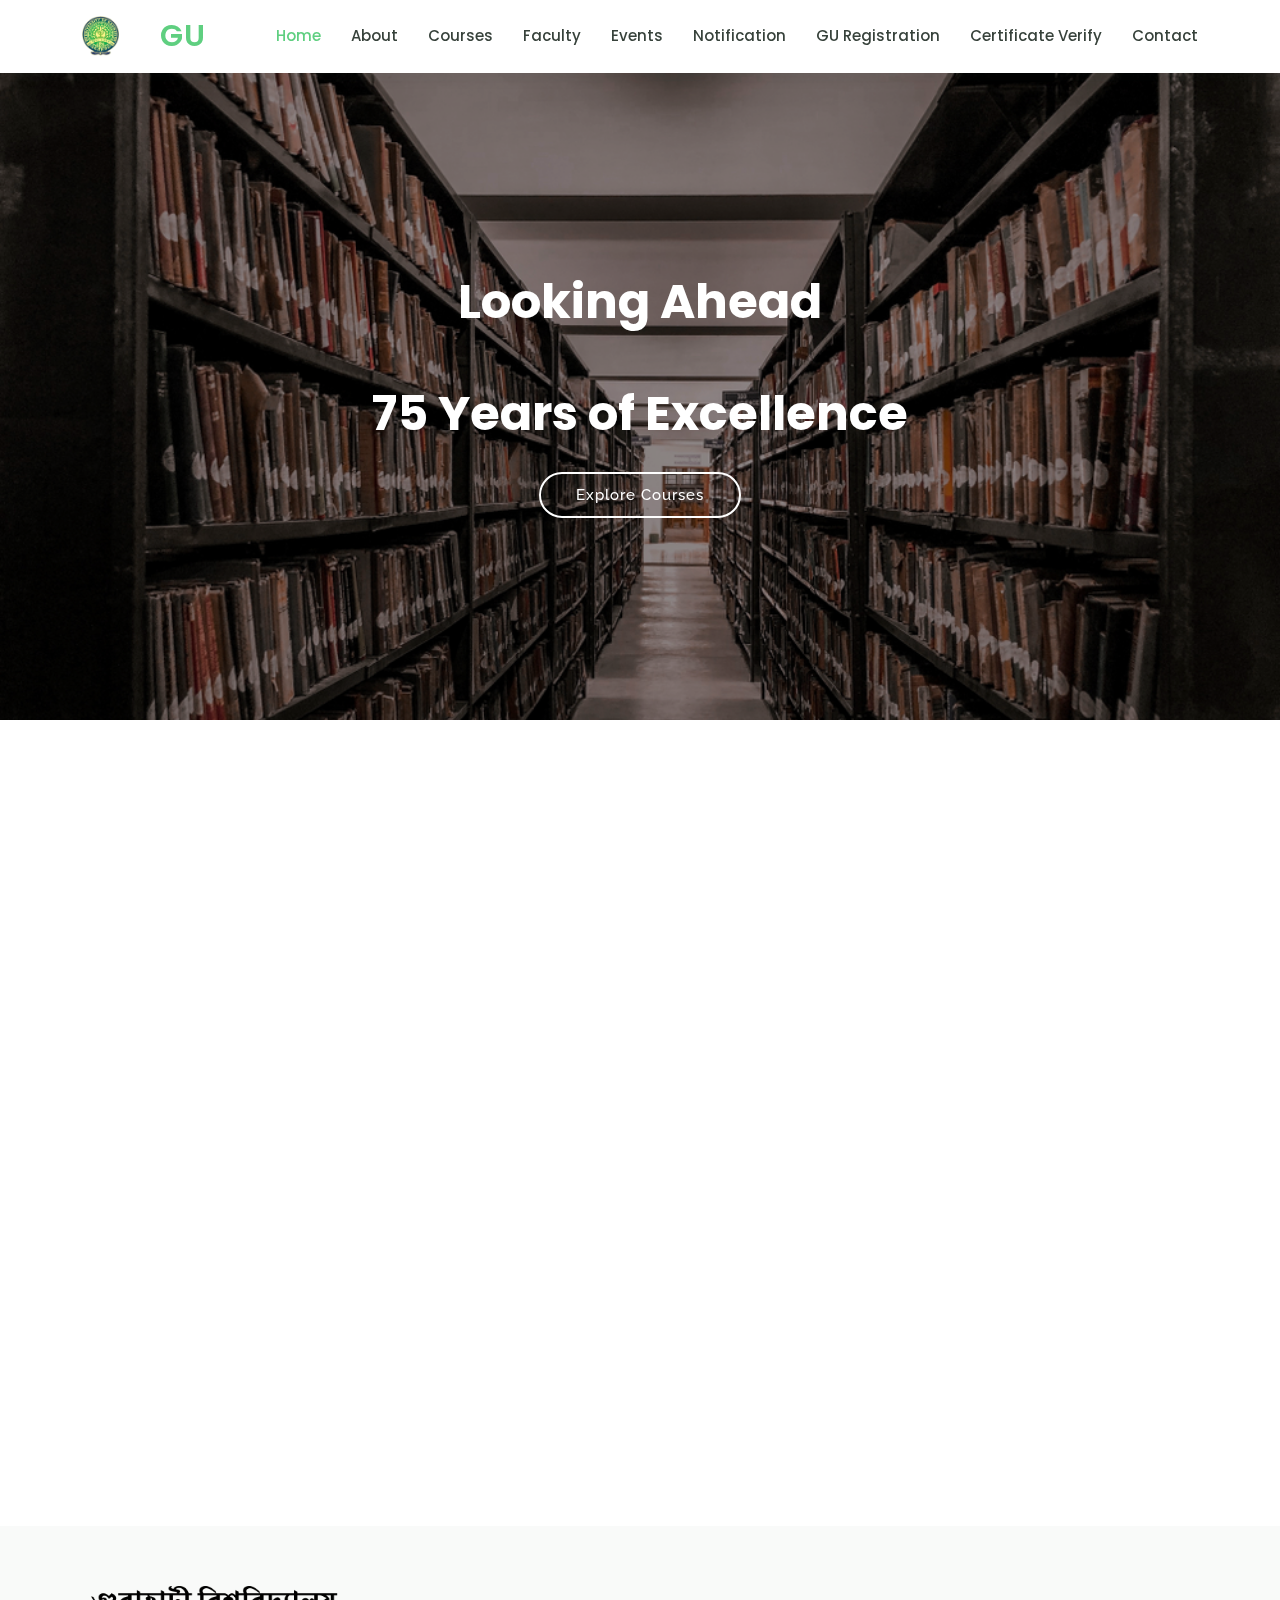
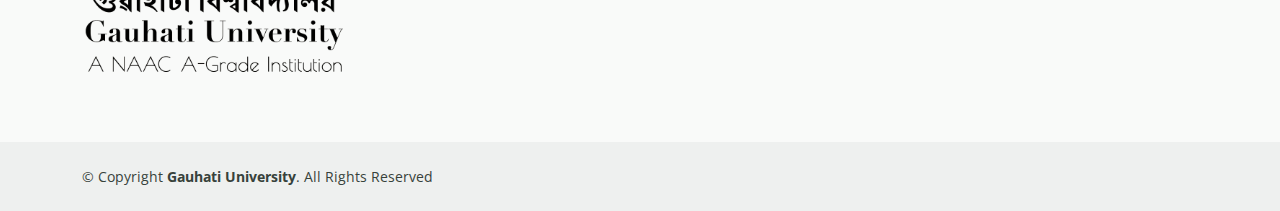
<file: index.html>
<!DOCTYPE html>
<html lang="en">

<head>
  <meta charset="utf-8">
  <meta content="width=device-width, initial-scale=1.0" name="viewport">

  <title>Gauhati University App</title>
  <meta content="" name="description">
  <meta content="" name="keywords">

  <!-- Favicons -->
  <link href="assets/img/favicon.png" rel="icon">

  <!-- Google Fonts -->
  <link href="https://fonts.googleapis.com/css?family=Open+Sans:300,300i,400,400i,600,600i,700,700i|Raleway:300,300i,400,400i,500,500i,600,600i,700,700i|Poppins:300,300i,400,400i,500,500i,600,600i,700,700i" rel="stylesheet">

  <!-- Vendor CSS Files -->
  <link href="assets/vendor/animate.css/animate.min.css" rel="stylesheet">
  <link href="assets/vendor/aos/aos.css" rel="stylesheet">
  <link href="assets/vendor/bootstrap/css/bootstrap.min.css" rel="stylesheet">
  <link href="assets/vendor/bootstrap-icons/bootstrap-icons.css" rel="stylesheet">
  <link href="assets/vendor/boxicons/css/boxicons.min.css" rel="stylesheet">
  <link href="assets/vendor/remixicon/remixicon.css" rel="stylesheet">
  <link href="assets/vendor/swiper/swiper-bundle.min.css" rel="stylesheet">
  


  <!-- Template Main CSS File -->
  <link href="assets/css/style.css" rel="stylesheet">


</head>

<body>

  <!-- ======= Header ======= -->
  <header id="header" class="fixed-top">
    <div class="container d-flex align-items-center">

      <a href="index.html" class="logo me-auto"><img src="assets/img/gu-logo.png" alt="" class="img-fluid"></a>
      <h1 class="logo me-auto"><a href="index.html">GU</a></h1>
      

      <nav id="navbar" class="navbar order-last order-lg-0">

        <ul>
          <li><a class="active" href="index.html">Home</a></li>
          <li><a href="about.html" >About</a></li>
          <li><a href="courses.html">Courses</a></li>
          <li><a href="trainers.html">Faculty</a></li>
          <li><a href="events.html">Events</a></li>
          <li><a href="https://notification.gauhati.ac.in/notifications/general">Notification</a></li>
          <li><a href="https://guportal.in/Reg_Login_NC.aspx">GU Registration</a></li>
          <li><a href="https://anuragphukan.github.io/Certificate-Verification-Blockchain/index1.html">Certificate Verify</a></li>

          
          <li><a href="contact.html">Contact</a></li>
        </ul>
        <i class="bi bi-list mobile-nav-toggle"></i>
      </nav><!-- .navbar -->
    </div>
  </header><!-- End Header -->

  <!-- ======= Hero Section ======= -->
  
  <section id="hero" class="d-flex justify-content-center align-items-center">
    <div class="container position-relative" data-aos="zoom-in" data-aos-delay="100">
      <h1 class="text-center">Looking Ahead<br> <br> 75 Years of Excellence</h1>
      <div style="text-align:center">
      <a href="courses.html" class="btn-get-started">Explore Courses</a>
      </div>
    </div>
  </section><!-- End Hero -->

  <main id="main">
    <!-- ======= Why Us Section ======= -->
    <section id="why-us" class="why-us">
      <div class="container" data-aos="fade-up">
    

        <div class="row">
          <div class="col-lg-4 d-flex align-items-stretch">
            <div class="content">
              <h3 class="text-center">WHY CHOOSE GU</h3>
              <p align="justify">
                Gauhati University is one of the premier institutions of higher education in 
                Northeast India and one of the most sought-after postgraduate institutions. We have been 
                a top ranking institute (placed within top 1.12% of all institutes, as per NIRF rank) 
                for six years in a row and is a NAAC A-Grade prestigious institution in the NE
              </p>
              <div class="text-center">
                <a href="about.html" class="more-btn">About GU <i class="bx bx-chevron-right"></i></a>
              </div>
            </div>
          </div>
          <div class="col-lg-8 d-flex align-items-stretch" data-aos="zoom-in" data-aos-delay="100">
            <div class="icon-boxes d-flex flex-column justify-content-center">
              <div class="row">
                <div class="col-xl-4 d-flex align-items-stretch">
                  <div class="icon-box mt-4 mt-xl-0">
                    <i class="bx bx-receipt"></i>
                    <h4><a href="https://surveyheart.com/form/63934b97851d7d342f42766d" class="btn-get-started">Student Attendance</a></h4>
                    <p>Enter your Attendance Through Our Forms</p>
                  </div>
                </div>
                <div class="col-xl-4 d-flex align-items-stretch">
                  <div class="icon-box mt-4 mt-xl-0">
                    <i class="bx bx-cube-alt"></i>
                    <h4><a href="https://drive.google.com/file/d/1XZLGXSemDKH4YnJj18zjdYSRoMzWgfzf/view" class="btn-get-started">Gauhati University Holiday List</a></h4>
                    <p>List of Holidays posted by Gauhati University</p>
                  </div>
                </div>
                <div class="col-xl-4 d-flex align-items-stretch">
                  <div class="icon-box mt-4 mt-xl-0">
                    <i class="bx bx-images"></i>
                    <h4><a href="calender.html" class="btn-get-started">Google Calender Event</a></h4>
                    <p>Sync Gauhati University Events to Your Google Calender</p>
                  </div>
                </div>
                <div class="col-xl-4 d-flex align-items-stretch">
                  <div class="icon-box mt-4 mt-xl-0">
                    <i class="bx bx-cube-alt"></i>
                    <h4><a href="https://syllabus.gauhati.ac.in/" class="btn-get-started">Gauhati University Syllabus</a></h4>
                    <p>Syllabi of Courses Gauhati University</p>
                  </div>
                </div>
                <div class="col-xl-4 d-flex align-items-stretch">
                  <div class="icon-box mt-4 mt-xl-0">
                    <i class="bx bx-receipt"></i>
                    <h4><a href="https://drive.google.com/file/d/1HzjuqwPcK3Y46YX6wSMOb9sS_ZfdKW2e/view" class="btn-get-started"> Academic Calender </a></h4>
                    <p>Get the Details of The Academic Calender </p>
                  </div>
                </div>
              </div>
            </div><!-- End .content-->
          </div>
        </div>

      </div>
    </section>
    

    <!-- End Why Us Section -->

   

  </main><!-- End #main -->

  <!-- ======= Footer ======= -->
  <footer id="footer">

    <div class="footer-top">
      <div class="container">
        <div class="row">

          <div class="col-lg-3 col-md-6 footer-contact">
            <h3>
              <div style="text-align:center">
              <a href="index.html" class="logo me-auto"><img src="assets/img/footer-text-logo.png" alt="" class="img-fluid"></a>
              </div>
            </h3>
          </div>
        </div>
      </div>
    </div>

     <div class="container d-md-flex py-4">

      <div class="me-md-auto text-center text-md-start">
        <div class="copyright">
          &copy; Copyright <strong><span>Gauhati University</span></strong>. All Rights Reserved
        </div>
  </footer><!-- End Footer -->

  <div id="preloader"></div>
  <a href="#" class="back-to-top d-flex align-items-center justify-content-center"><i class="bi bi-arrow-up-short"></i></a>

  <!-- Vendor JS Files -->
  <script src="assets/vendor/purecounter/purecounter_vanilla.js"></script>
  <script src="assets/vendor/aos/aos.js"></script>
  <script src="assets/vendor/bootstrap/js/bootstrap.bundle.min.js"></script>
  <script src="assets/vendor/swiper/swiper-bundle.min.js"></script>
  <script src="assets/vendor/php-email-form/validate.js"></script>

  <!-- Template Main JS File -->
  <script src="assets/js/main.js"></script>

</body>

</html>
</file>
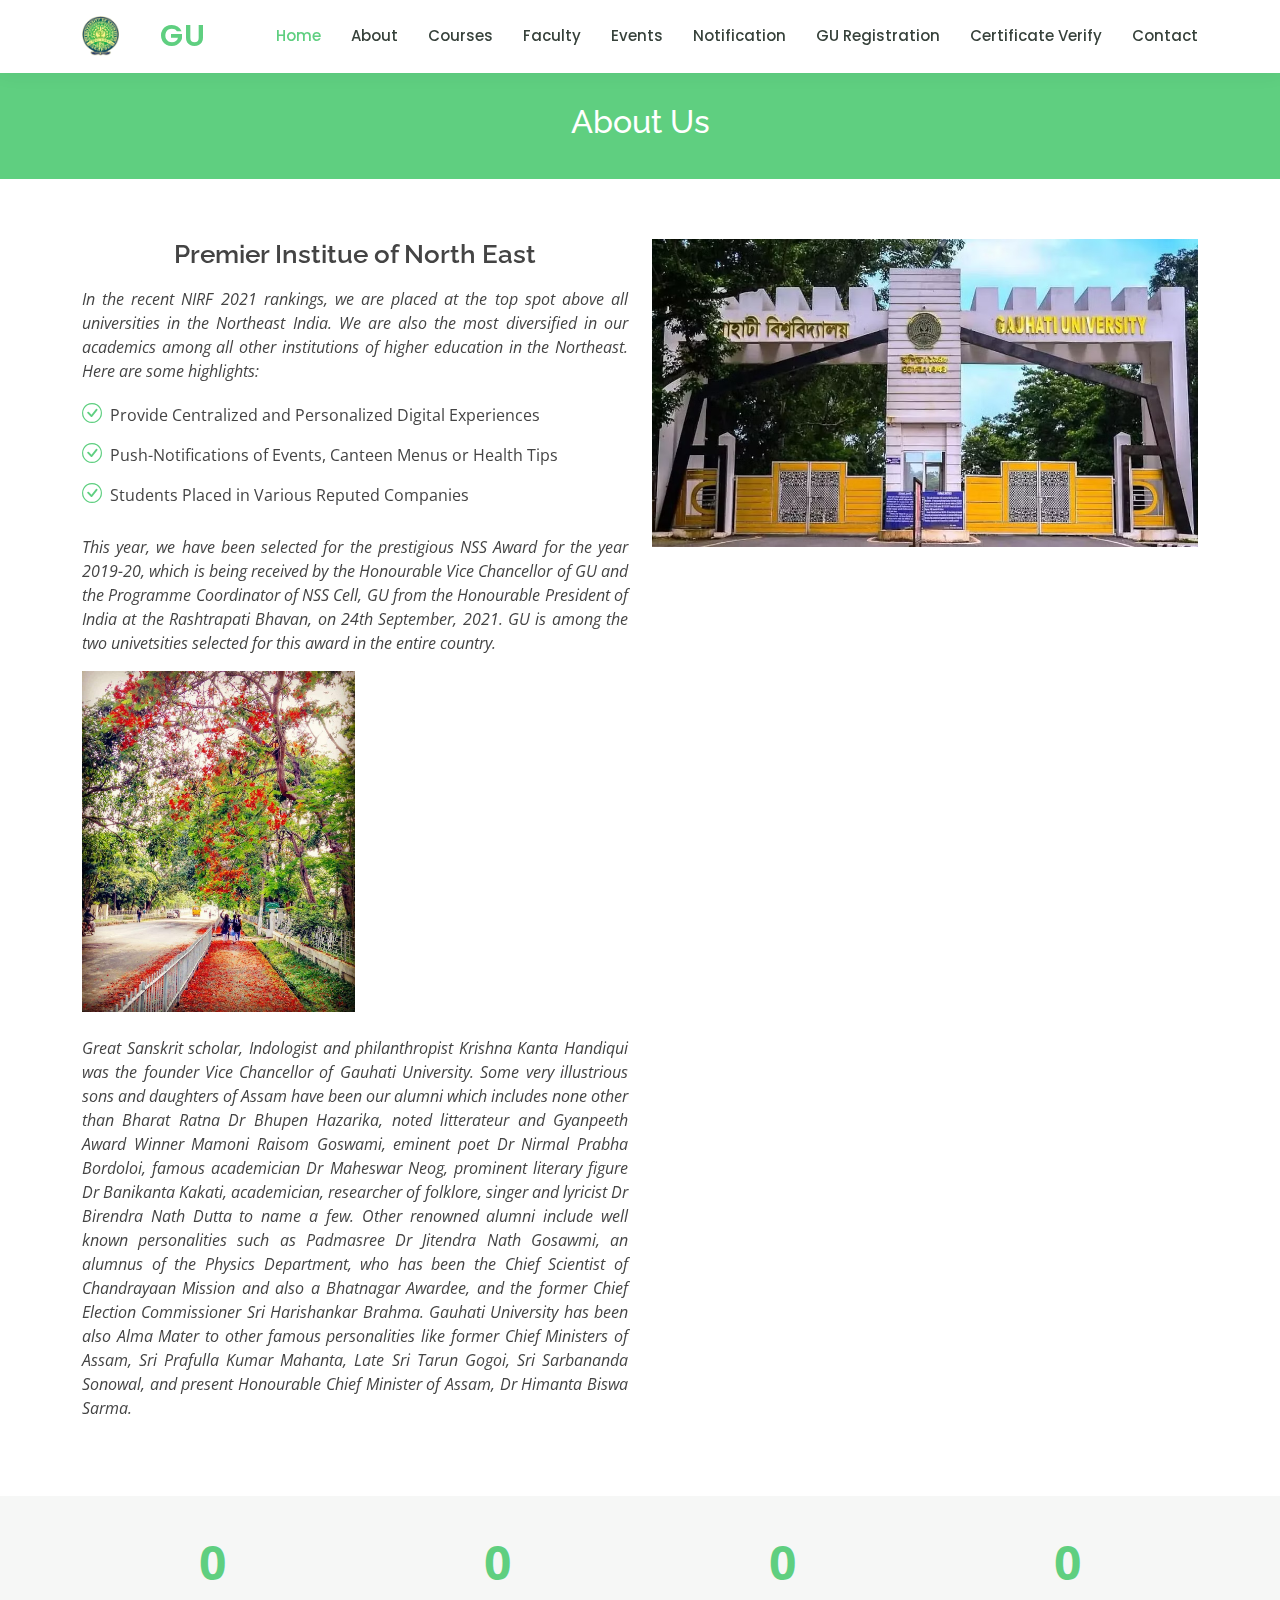
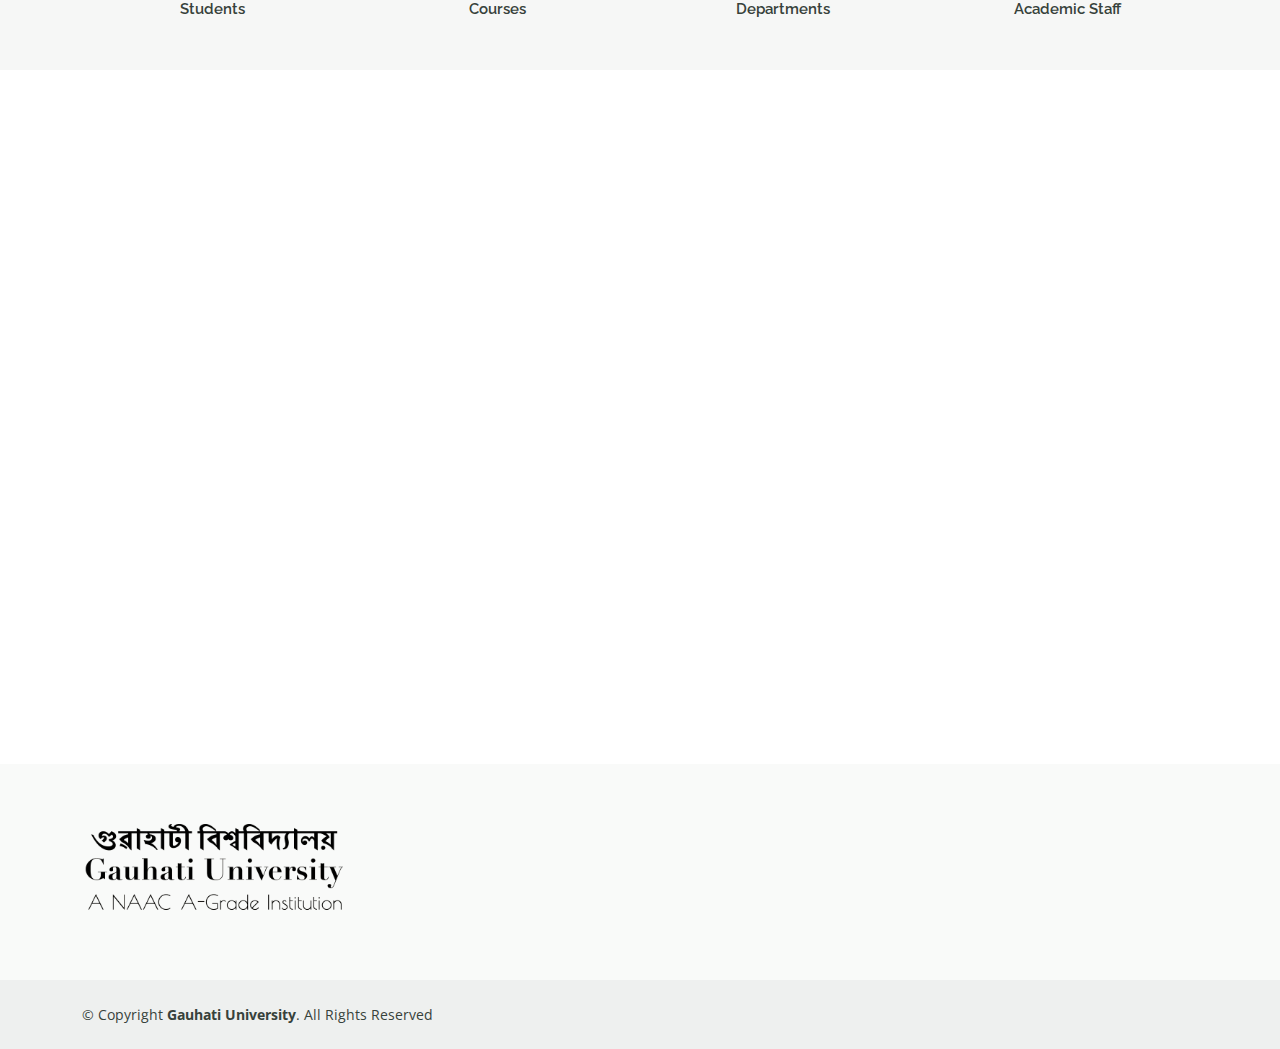
<file: about.html>
<!DOCTYPE html>
<html lang="en">

<head>
  <meta charset="utf-8">
  <meta content="width=device-width, initial-scale=1.0" name="viewport">

  <title>About</title>
  <meta content="" name="description">
  <meta content="" name="keywords">

  <!-- Favicons -->
  <link href="assets/img/favicon.png" rel="icon">
  <link href="assets/img/apple-touch-icon.png" rel="apple-touch-icon">

  <!-- Google Fonts -->
  <link href="https://fonts.googleapis.com/css?family=Open+Sans:300,300i,400,400i,600,600i,700,700i|Raleway:300,300i,400,400i,500,500i,600,600i,700,700i|Poppins:300,300i,400,400i,500,500i,600,600i,700,700i" rel="stylesheet">

  <!-- Vendor CSS Files -->
  <link href="assets/vendor/animate.css/animate.min.css" rel="stylesheet">
  <link href="assets/vendor/aos/aos.css" rel="stylesheet">
  <link href="assets/vendor/bootstrap/css/bootstrap.min.css" rel="stylesheet">
  <link href="assets/vendor/bootstrap-icons/bootstrap-icons.css" rel="stylesheet">
  <link href="assets/vendor/boxicons/css/boxicons.min.css" rel="stylesheet">
  <link href="assets/vendor/remixicon/remixicon.css" rel="stylesheet">
  <link href="assets/vendor/swiper/swiper-bundle.min.css" rel="stylesheet">

  <!-- Template Main CSS File -->
  <link href="assets/css/style.css" rel="stylesheet">

</head>

<body>

   <!-- ======= Header ======= -->
   <header id="header" class="fixed-top">
    <div class="container d-flex align-items-center">

      <a href="index.html" class="logo me-auto"><img src="assets/img/gu-logo.png" alt="" class="img-fluid"></a>
      <h1 class="logo me-auto"><a href="index.html">GU</a></h1>
      

      <nav id="navbar" class="navbar order-last order-lg-0">

        <ul>
          <li><a class="active" href="index.html">Home</a></li>
          <li><a href="about.html" >About</a></li>
          <li><a href="courses.html">Courses</a></li>
          <li><a href="trainers.html">Faculty</a></li>
          <li><a href="events.html">Events</a></li>
          <li><a href="https://notification.gauhati.ac.in/notifications/general">Notification</a></li>
          <li><a href="https://guportal.in/Reg_Login_NC.aspx">GU Registration</a></li>
          <li><a href="https://anuragphukan.github.io/Certificate-Verification-Blockchain/index1.html">Certificate Verify</a></li>

          
          <li><a href="contact.html">Contact</a></li>
        </ul>
        <i class="bi bi-list mobile-nav-toggle"></i>
      </nav><!-- .navbar -->
    </div>
  </header><!-- End Header -->

  <main id="main">
    <!-- ======= Breadcrumbs ======= -->
    <div class="breadcrumbs" data-aos="fade-in">
      <div class="container">
        <h2>About Us</h2>

      </div>
    </div><!-- End Breadcrumbs -->

    <!-- ======= About Section ======= -->
    <section id="about" class="about">
      <div class="container" data-aos="fade-up">

        <div class="row">
          <div class="col-lg-6 order-1 order-lg-2" data-aos="fade-left" data-aos-delay="100">
            <img src="assets/img/about.jpg" class="img-fluid" alt="">
          </div>
          <div class="col-lg-6 pt-4 pt-lg-0 order-2 order-lg-1 content">
            <h3><p align="center">Premier Institue of North East</p></h3>
            <p class="fst-italic" align = "justify">
              In the recent NIRF 2021 rankings, we are placed at the top spot above all universities in the Northeast India. 
              We are also the most diversified in our academics among all other institutions of higher education in the Northeast. 
              Here are some highlights:
            </p>
            <ul>
              <li><i class="bi bi-check-circle"></i> Provide Centralized and Personalized Digital Experiences</li>
              <li><i class="bi bi-check-circle"></i> Push-Notifications of Events, Canteen Menus or Health Tips</li>
              <li><i class="bi bi-check-circle"></i> Students Placed in Various Reputed Companies</li>
            </ul>
            <p class="fst-italic" align = "justify">
              This year, we have been selected for the prestigious NSS Award for the year 2019-20, 
              which is being received by the Honourable Vice Chancellor of GU and the Programme Coordinator of NSS Cell, GU from the Honourable President of India at the Rashtrapati Bhavan, on 24th September, 
              2021. GU is among the two univetsities selected for this award in the entire country.
            </p>

            <div class="col-lg-6 order-1 order-lg-2" data-aos="fade-left" data-aos-delay="100">
              <img src="assets/img/Color.jpg" class="img-fluid" alt="">
            </div>

            <br/>

            <p class="fst-italic" align = "justify">
              Great Sanskrit scholar, Indologist and philanthropist Krishna 
              Kanta Handiqui was the founder Vice Chancellor of Gauhati University. 
              Some very illustrious sons and daughters of Assam have been our alumni which 
              includes none other than Bharat Ratna Dr Bhupen Hazarika, noted litterateur and Gyanpeeth
               Award Winner Mamoni Raisom Goswami, eminent poet Dr Nirmal Prabha Bordoloi, famous academician 
               Dr Maheswar Neog, prominent literary figure Dr Banikanta Kakati, academician, researcher of folklore, 
               singer and lyricist Dr Birendra Nath Dutta to name a few. Other renowned alumni include well known personalities 
               such as Padmasree Dr Jitendra Nath Gosawmi, an alumnus of the Physics Department,
                who has been the Chief Scientist of Chandrayaan Mission and also a Bhatnagar Awardee, and the former 
                Chief Election Commissioner Sri Harishankar Brahma. Gauhati University has been also Alma Mater to other 
                famous personalities like former Chief Ministers of Assam, Sri Prafulla Kumar Mahanta, Late Sri Tarun Gogoi, 
                Sri Sarbananda Sonowal, and present Honourable Chief Minister of Assam, Dr Himanta Biswa Sarma.
            </p>




          </div>
        </div>

      </div>
    </section><!-- End About Section -->

    <!-- ======= Counts Section ======= -->
    <section id="counts" class="counts section-bg">
      <div class="container">

        <div class="row counters">

          <div class="col-lg-3 col-6 text-center">
            <span data-purecounter-start="0" data-purecounter-end="2156" data-purecounter-duration="1" class="purecounter"></span>
            <p>Students</p>
          </div>

          <div class="col-lg-3 col-6 text-center">
            <span data-purecounter-start="0" data-purecounter-end="57" data-purecounter-duration="1" class="purecounter"></span>
            <p>Courses</p>
          </div>

          <div class="col-lg-3 col-6 text-center">
            <span data-purecounter-start="0" data-purecounter-end="39" data-purecounter-duration="1" class="purecounter"></span>
            <p>Departments</p>
          </div>

          <div class="col-lg-3 col-6 text-center">
            <span data-purecounter-start="0" data-purecounter-end="341" data-purecounter-duration="1" class="purecounter"></span>
            <p>Academic Staff</p>
          </div>

        </div>

      </div>
    </section><!-- End Counts Section -->

    <!-- ======= Testimonials Section ======= -->
    <section id="testimonials" class="testimonials">
      <div class="container" data-aos="fade-up">

        <div class="section-title">
          <h2>Testimonials</h2>
          <p>Alumni</p>
        </div>

        <div class="testimonials-slider swiper" data-aos="fade-up" data-aos-delay="100">
          <div class="swiper-wrapper">

            <div class="swiper-slide">
              <div class="testimonial-wrap">
                <div class="testimonial-item">
                  <img src="assets/img/testimonials/jng.jpg" class="testimonial-img" alt="">
                  <h3>Jitendra Nath Goswami</h3>
                  <h4>Class of 1964 - MSc (Physics)</h4>
                  <p align = "justify">
                    Chief Scientist of India's first lunar mission, the Chandrayan Mission, Jitendra Nath Goswami has had a brilliant academic career. An MSc in Physics from GU, Dr Goswami went on to win the prestigious Shanti Swaroop Bhatnagar Aaward (1994) and became the Director of Physical Research Laboratory (Ahmedabad). Among many awards, he was conferred Padma Shri in 2017.
                  </p>
                </div>
              </div>
            </div><!-- End testimonial item -->

            <div class="swiper-slide">
              <div class="testimonial-wrap">
                <div class="testimonial-item">
                  <img src="assets/img/testimonials/mrg.jpg" class="testimonial-img" alt="">
                  <h3>Mamoni Rasisom Goswami<br>(1942 - 2011)</h3>
                  <h4>Class of 1963 - MA (Assamese)</h4>
                  <p align = "justify">Recipient of the Jnanpith Award (2000) and Sahitya Akademi Award (1983), Dr Indira Goswami received her Master's degree in Assamese Literature from GU in 1963. Known by her pen name Mamoni Raisom Goswami, she has been a celebrated scholar, writer, poet, and educator of the country.
                  </p>
                </div>
              </div>
            </div><!-- End testimonial item -->

            <div class="swiper-slide">
              <div class="testimonial-wrap">
                <div class="testimonial-item">
                  <img src="assets/img/testimonials/ns.jpg" class="testimonial-img" alt="">
                  <h3>Nagen Saikia</h3>
                  <h4>Class of 1964 - MA (Assamese)</h4>
                  <p align ="justify">A novelist, writer of essays and short stories, and an eminent critic of literature and contemporary society, Dr Nagen Saikia did his MA in Assamese Literature from GU in 1964. Conferred the Sahitya Akademi Award in 1997, one of the most notable works of Dr Saikia is - Mita-Bhas (মিতাভাষ) - a collection of short expressions that represents a genre of writing he is credited with evolving. He also served as Asam Sahitya Sabha President (1997).
                  </p>
                </div>
              </div>
            </div><!-- End testimonial item -->
          </div>
          <div class="swiper-pagination"></div>
        </div>

      </div>
    </section><!-- End Testimonials Section -->

  </main><!-- End #main -->

 <!-- ======= Footer ======= -->
 <footer id="footer">

  <div class="footer-top">
    <div class="container">
      <div class="row">

        <div class="col-lg-3 col-md-6 footer-contact">
          <h3>
            <div style="text-align:center">
            <a href="index.html" class="logo me-auto"><img src="assets/img/footer-text-logo.png" alt="" class="img-fluid"></a>
            </div>
          </h3>
        </div>
      </div>
    </div>
  </div>

   <div class="container d-md-flex py-4">

    <div class="me-md-auto text-center text-md-start">
      <div class="copyright">
        &copy; Copyright <strong><span>Gauhati University</span></strong>. All Rights Reserved
      </div>
</footer><!-- End Footer -->

  <div id="preloader"></div>
  <a href="#" class="back-to-top d-flex align-items-center justify-content-center"><i class="bi bi-arrow-up-short"></i></a>

  <!-- Vendor JS Files -->
  <script src="assets/vendor/purecounter/purecounter_vanilla.js"></script>
  <script src="assets/vendor/aos/aos.js"></script>
  <script src="assets/vendor/bootstrap/js/bootstrap.bundle.min.js"></script>
  <script src="assets/vendor/swiper/swiper-bundle.min.js"></script>
  <script src="assets/vendor/php-email-form/validate.js"></script>

  <!-- Template Main JS File -->
  <script src="assets/js/main.js"></script>

</body>

</html>
</file>
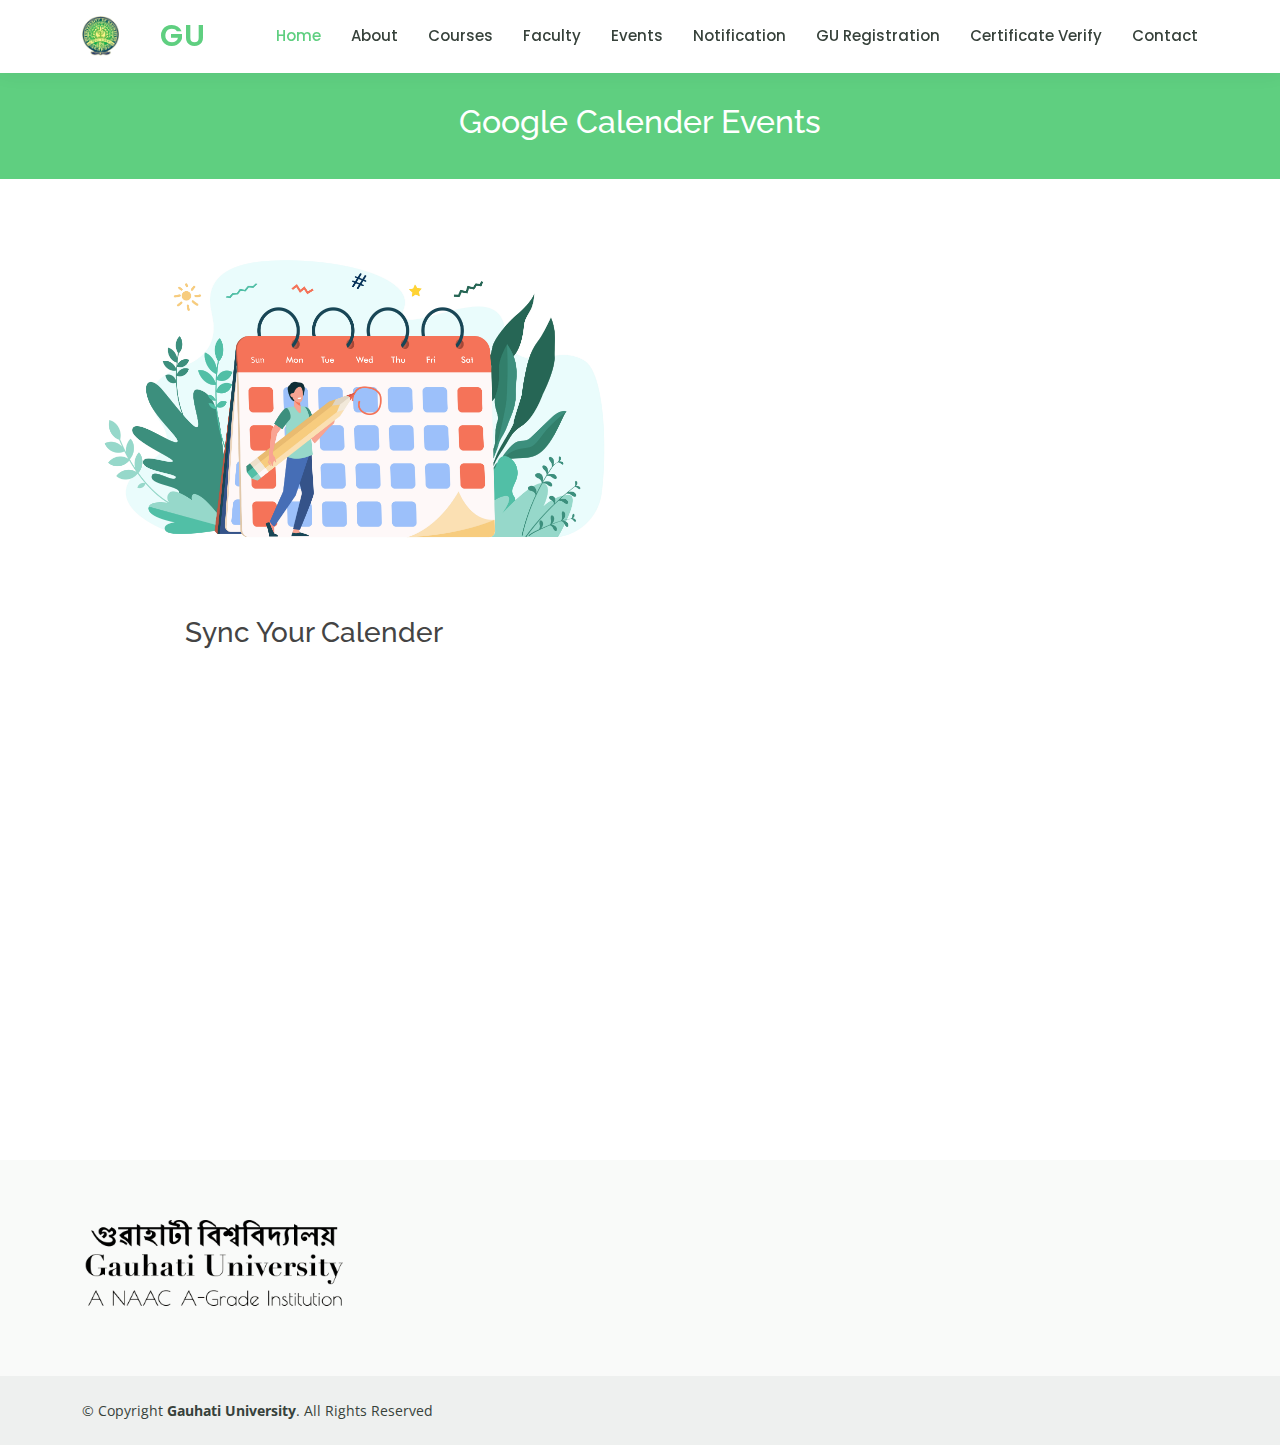
<file: calender.html>
<!DOCTYPE html>
<html lang="en">

<head>
  <meta charset="utf-8">
  <meta content="width=device-width, initial-scale=1.0" name="viewport">

  <title>About</title>
  <meta content="" name="description">
  <meta content="" name="keywords">

  <!-- Favicons -->
  <link href="assets/img/favicon.png" rel="icon">
  <link href="assets/img/apple-touch-icon.png" rel="apple-touch-icon">

  <!-- Google Fonts -->
  <link href="https://fonts.googleapis.com/css?family=Open+Sans:300,300i,400,400i,600,600i,700,700i|Raleway:300,300i,400,400i,500,500i,600,600i,700,700i|Poppins:300,300i,400,400i,500,500i,600,600i,700,700i" rel="stylesheet">

  <!-- Vendor CSS Files -->
  <link href="assets/vendor/animate.css/animate.min.css" rel="stylesheet">
  <link href="assets/vendor/aos/aos.css" rel="stylesheet">
  <link href="assets/vendor/bootstrap/css/bootstrap.min.css" rel="stylesheet">
  <link href="assets/vendor/bootstrap-icons/bootstrap-icons.css" rel="stylesheet">
  <link href="assets/vendor/boxicons/css/boxicons.min.css" rel="stylesheet">
  <link href="assets/vendor/remixicon/remixicon.css" rel="stylesheet">
  <link href="assets/vendor/swiper/swiper-bundle.min.css" rel="stylesheet">

  <!-- Template Main CSS File -->
  <link href="assets/css/style.css" rel="stylesheet">

  
<style>
    .responsiveCal {
    position: relative; padding-bottom: 75%; height: 0; overflow: hidden;
    }
     
    .responsiveCal iframe {
    position: absolute; top:0; left: 0; width: 100%; height: 100%;
    }
    
    @media all and (min-width: 768px) {
        .deskContent {display:block;}
        .phoneContent {display:none;}
    }
    
    @media all and (max-width: 767px) {
        .deskContent {display:none;}
        .phoneContent {display:block;}
    }
    </style>



</head>

<body>

  <!-- ======= Header ======= -->
  <header id="header" class="fixed-top">
    <div class="container d-flex align-items-center">

      <a href="index.html" class="logo me-auto"><img src="assets/img/gu-logo.png" alt="" class="img-fluid"></a>
      <h1 class="logo me-auto"><a href="index.html">GU</a></h1>
      

      <nav id="navbar" class="navbar order-last order-lg-0">

        <ul>
          <li><a class="active" href="index.html">Home</a></li>
          <li><a href="about.html" >About</a></li>
          <li><a href="courses.html">Courses</a></li>
          <li><a href="trainers.html">Faculty</a></li>
          <li><a href="events.html">Events</a></li>
          <li><a href="https://notification.gauhati.ac.in/notifications/general">Notification</a></li>
          <li><a href="https://guportal.in/Reg_Login_NC.aspx">GU Registration</a></li>
          <li><a href="https://anuragphukan.github.io/Certificate-Verification-Blockchain/index1.html">Certificate Verify</a></li>

          
          <li><a href="contact.html">Contact</a></li>
        </ul>
        <i class="bi bi-list mobile-nav-toggle"></i>
      </nav><!-- .navbar -->
    </div>
  </header><!-- End Header -->

  <main id="main">
    <!-- ======= Breadcrumbs ======= -->
    <div class="breadcrumbs" data-aos="fade-in">
      <div class="container">
        <h2>Google Calender Events</h2>
      </div>
    </div><!-- End Breadcrumbs -->

    <!--About Section-->

    <section id="about" class="about">
      <div class="container" data-aos="fade-up">
        <div class="row">
          <div class="col-lg-6 order-1 order-lg-2" data-aos="fade-left" data-aos-delay="100">
            <img src="assets/img/calender.jpg" class="img-fluid" alt="">
          </div>
        </div>
      </div>
    </section>
   
 
    
    
    <div class="row">
        <div class="col-lg-6 pt-4 pt-lg-0 order-2 order-lg-1 content">
          <h3><p align="center">Sync Your Calender</p></h3>
          <br/>
          <div class="responsiveCal">
            <div class="phoneContent">
                <iframe src="https://calendar.google.com/calendar/embed?height=600&wkst=1&bgcolor=%23ffffff&ctz=Asia%2FKolkata&showTitle=0&showNav=1&showTabs=0&showTz=0&showPrint=0&src=cHJvamVjdGd1OEBnbWFpbC5jb20&color=%238E24AA" style="border: 1px solid black;" width="280" height="500" frameborder="0" scrolling="no"></iframe>
            </div>
        </div>
      </div>
  </main><!-- End #main -->

  <!-- ======= Footer ======= -->
  <footer id="footer">

    <div class="footer-top">
      <div class="container">
        <div class="row">

          <div class="col-lg-3 col-md-6 footer-contact">
            <h3>
              <div style="text-align:center">
              <a href="index.html" class="logo me-auto"><img src="assets/img/footer-text-logo.png" alt="" class="img-fluid"></a>
              </div>
            </h3>
          </div>
        </div>
      </div>
    </div>

     <div class="container d-md-flex py-4">

      <div class="me-md-auto text-center text-md-start">
        <div class="copyright">
          &copy; Copyright <strong><span>Gauhati University</span></strong>. All Rights Reserved
        </div>
  </footer><!-- End Footer -->

  <div id="preloader"></div>
  <a href="#" class="back-to-top d-flex align-items-center justify-content-center"><i class="bi bi-arrow-up-short"></i></a>

  <!-- Vendor JS Files -->
  <script src="assets/vendor/purecounter/purecounter_vanilla.js"></script>
  <script src="assets/vendor/aos/aos.js"></script>
  <script src="assets/vendor/bootstrap/js/bootstrap.bundle.min.js"></script>
  <script src="assets/vendor/swiper/swiper-bundle.min.js"></script>
  <script src="assets/vendor/php-email-form/validate.js"></script>

  <!-- Template Main JS File -->
  <script src="assets/js/main.js"></script>

</body>

</html>
</file>
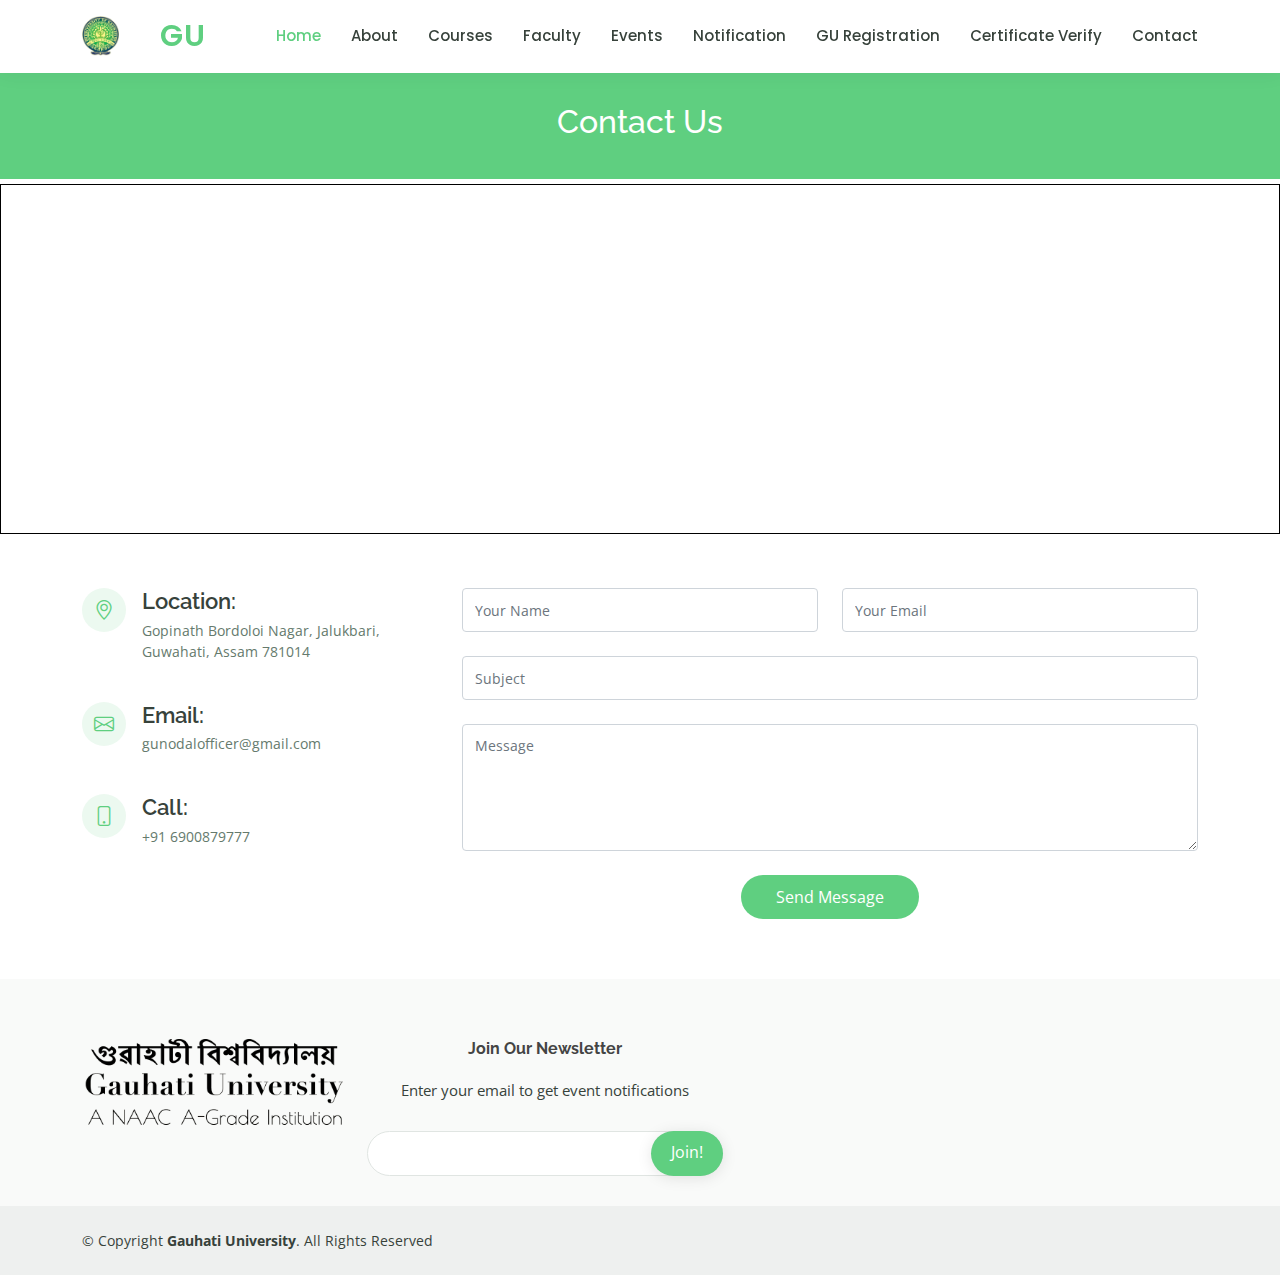
<file: contact.html>
<!DOCTYPE html>
<html lang="en">

<head>
  <meta charset="utf-8">
  <meta content="width=device-width, initial-scale=1.0" name="viewport">

  <title>Contact</title>
  <meta content="" name="description">
  <meta content="" name="keywords">

  <!-- Favicons -->
  <link href="assets/img/favicon.png" rel="icon">
  <link href="assets/img/apple-touch-icon.png" rel="apple-touch-icon">

  <!-- Google Fonts -->
  <link href="https://fonts.googleapis.com/css?family=Open+Sans:300,300i,400,400i,600,600i,700,700i|Raleway:300,300i,400,400i,500,500i,600,600i,700,700i|Poppins:300,300i,400,400i,500,500i,600,600i,700,700i" rel="stylesheet">

  <!-- Vendor CSS Files -->
  <link href="assets/vendor/animate.css/animate.min.css" rel="stylesheet">
  <link href="assets/vendor/aos/aos.css" rel="stylesheet">
  <link href="assets/vendor/bootstrap/css/bootstrap.min.css" rel="stylesheet">
  <link href="assets/vendor/bootstrap-icons/bootstrap-icons.css" rel="stylesheet">
  <link href="assets/vendor/boxicons/css/boxicons.min.css" rel="stylesheet">
  <link href="assets/vendor/remixicon/remixicon.css" rel="stylesheet">
  <link href="assets/vendor/swiper/swiper-bundle.min.css" rel="stylesheet">

  <!-- Template Main CSS File -->
  <link href="assets/css/style.css" rel="stylesheet">


</head>

<body>

   <!-- ======= Header ======= -->
   <header id="header" class="fixed-top">
    <div class="container d-flex align-items-center">

      <a href="index.html" class="logo me-auto"><img src="assets/img/gu-logo.png" alt="" class="img-fluid"></a>
      <h1 class="logo me-auto"><a href="index.html">GU</a></h1>
      

      <nav id="navbar" class="navbar order-last order-lg-0">

        <ul>
          <li><a class="active" href="index.html">Home</a></li>
          <li><a href="about.html" >About</a></li>
          <li><a href="courses.html">Courses</a></li>
          <li><a href="trainers.html">Faculty</a></li>
          <li><a href="events.html">Events</a></li>
          <li><a href="https://notification.gauhati.ac.in/notifications/general">Notification</a></li>
          <li><a href="https://guportal.in/Reg_Login_NC.aspx">GU Registration</a></li>
          <li><a href="https://anuragphukan.github.io/Certificate-Verification-Blockchain/index1.html">Certificate Verify</a></li>

          
          <li><a href="contact.html">Contact</a></li>
        </ul>
        <i class="bi bi-list mobile-nav-toggle"></i>
      </nav><!-- .navbar -->
    </div>
  </header><!-- End Header -->

  <main id="main">

    <!-- ======= Breadcrumbs ======= -->
    <div class="breadcrumbs" data-aos="fade-in">
      <div class="container">
        <h2>Contact Us</h2>
      </div>
    </div><!-- End Breadcrumbs -->

    <!-- ======= Contact Section ======= -->
    <section id="contact" class="contact">
      <div data-aos="fade-up">
        <iframe style="border: 1px solid black; width: 100%; height: 350px;" src="https://www.google.com/maps/embed?pb=!1m18!1m12!1m3!1d3581.309779438478!2d91.6607781142004!3d26.15403888346022!2m3!1f0!2f0!3f0!3m2!1i1024!2i768!4f13.1!3m3!1m2!1s0x375a44c762f12a67%3A0x95386a0503457611!2sGauhati%20University!5e0!3m2!1sen!2sin!4v1670540418580!5m2!1sen!2sin" frameborder="0" allowfullscreen></iframe>
      </div>

      <div class="container" data-aos="fade-up">

        <div class="row mt-5">

          <div class="col-lg-4">
            <div class="info">
              <div class="address">
                <i class="bi bi-geo-alt"></i>
                <h4>Location:</h4>
                <p>Gopinath Bordoloi Nagar, Jalukbari, Guwahati, Assam 781014</p>
              </div>

              <div class="email">
                <i class="bi bi-envelope"></i>
                <h4>Email:</h4>
                <p>gunodalofficer@gmail.com</p>
              </div>

              <div class="phone">
                <i class="bi bi-phone"></i>
                <h4>Call:</h4>
                <p>+91 6900879777</p>
              </div>

            </div>

          </div>

          <div class="col-lg-8 mt-5 mt-lg-0">

            <form action="forms/contact.php" method="post" role="form" class="php-email-form">
              <div class="row">
                <div class="col-md-6 form-group">
                  <input type="text" name="name" class="form-control" id="name" placeholder="Your Name" required>
                </div>
                <div class="col-md-6 form-group mt-3 mt-md-0">
                  <input type="email" class="form-control" name="email" id="email" placeholder="Your Email" required>
                </div>
              </div>
              <div class="form-group mt-3">
                <input type="text" class="form-control" name="subject" id="subject" placeholder="Subject" required>
              </div>
              <div class="form-group mt-3">
                <textarea class="form-control" name="message" rows="5" placeholder="Message" required></textarea>
              </div>
              <div class="my-3">
                <div class="loading">Loading</div>
                <div class="error-message"></div>
                <div class="sent-message">Your message has been sent. Thank you!</div>
              </div>
              <div class="text-center"><button type="submit">Send Message</button></div>
            </form>

          </div>

        </div>

      </div>
    </section><!-- End Contact Section -->

  </main><!-- End #main -->

   <!-- ======= Footer ======= -->
   <footer id="footer">

    <div class="footer-top">
      <div class="container">
        <div class="row">

          <div class="col-lg-3 col-md-6 footer-contact">
            <h3>
              <div style="text-align:center">
              <a href="index.html" class="logo me-auto"><img src="assets/img/footer-text-logo.png" alt="" class="img-fluid"></a>
              </div>
            </h3>
          </div>

          <div class="col-lg-4 col-md-6 footer-newsletter">
            <div style="text-align:center">
            <h4>Join Our Newsletter</h4>
            <p>Enter your email to get event notifications</p>
          </div>
            <form action="" method="post">
              <input type="email" name="email"><input type="submit" value="Join!">
            </form>
          </div>

        </div>
      </div>
    </div>
     <div class="container d-md-flex py-4">

      <div class="me-md-auto text-center text-md-start">
        <div class="copyright">
          &copy; Copyright <strong><span>Gauhati University</span></strong>. All Rights Reserved
        </div>
      </div> 
  </footer><!-- End Footer -->

  <div id="preloader"></div>
  <a href="#" class="back-to-top d-flex align-items-center justify-content-center"><i class="bi bi-arrow-up-short"></i></a>

  <!-- Vendor JS Files -->
  <script src="assets/vendor/purecounter/purecounter_vanilla.js"></script>
  <script src="assets/vendor/aos/aos.js"></script>
  <script src="assets/vendor/bootstrap/js/bootstrap.bundle.min.js"></script>
  <script src="assets/vendor/swiper/swiper-bundle.min.js"></script>
  <script src="assets/vendor/php-email-form/validate.js"></script>

  <!-- Template Main JS File -->
  <script src="assets/js/main.js"></script>

</body>

</html>
</file>
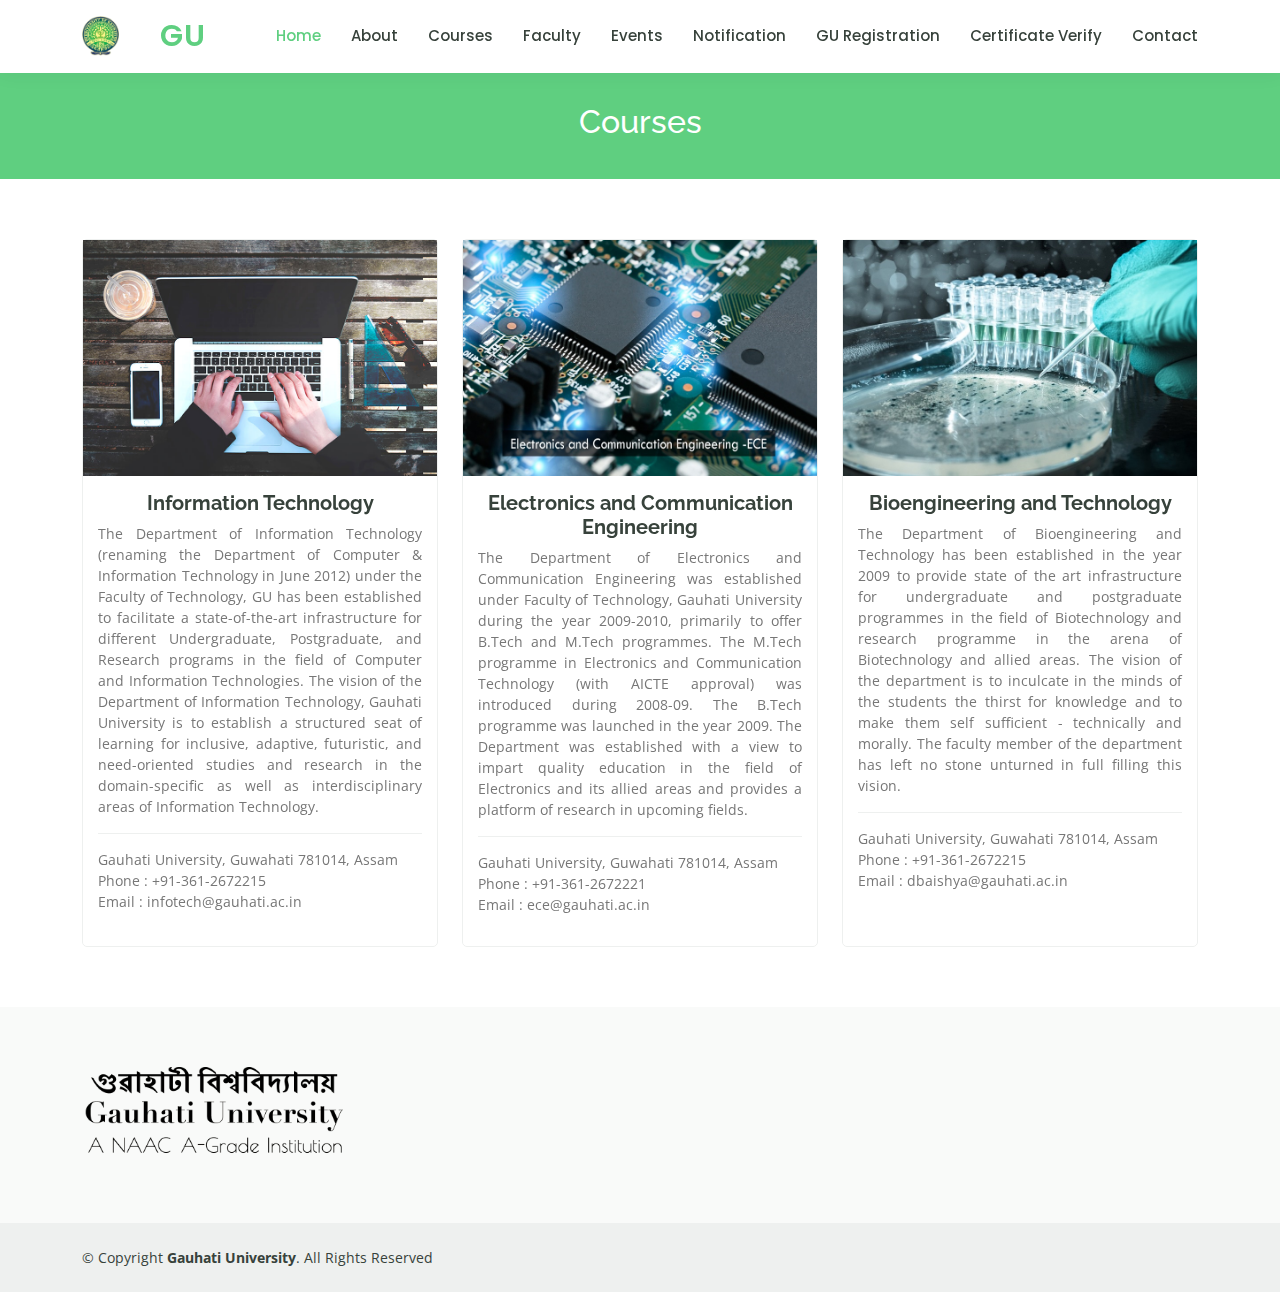
<file: courses.html>
<!DOCTYPE html>
<html lang="en">

<head>
  <meta charset="utf-8">
  <meta content="width=device-width, initial-scale=1.0" name="viewport">

  <title>Courses</title>
  <meta content="" name="description">
  <meta content="" name="keywords">

  <!-- Favicons -->
  <link href="assets/img/favicon.png" rel="icon">
  <link href="assets/img/apple-touch-icon.png" rel="apple-touch-icon">

  <!-- Google Fonts -->
  <link href="https://fonts.googleapis.com/css?family=Open+Sans:300,300i,400,400i,600,600i,700,700i|Raleway:300,300i,400,400i,500,500i,600,600i,700,700i|Poppins:300,300i,400,400i,500,500i,600,600i,700,700i" rel="stylesheet">

  <!-- Vendor CSS Files -->
  <link href="assets/vendor/animate.css/animate.min.css" rel="stylesheet">
  <link href="assets/vendor/aos/aos.css" rel="stylesheet">
  <link href="assets/vendor/bootstrap/css/bootstrap.min.css" rel="stylesheet">
  <link href="assets/vendor/bootstrap-icons/bootstrap-icons.css" rel="stylesheet">
  <link href="assets/vendor/boxicons/css/boxicons.min.css" rel="stylesheet">
  <link href="assets/vendor/remixicon/remixicon.css" rel="stylesheet">
  <link href="assets/vendor/swiper/swiper-bundle.min.css" rel="stylesheet">

  <!-- Template Main CSS File -->
  <link href="assets/css/style.css" rel="stylesheet">

  <!-- =======================================================
  * Template Name: Mentor - v4.9.1
  * Template URL: https://bootstrapmade.com/mentor-free-education-bootstrap-theme/
  * Author: BootstrapMade.com
  * License: https://bootstrapmade.com/license/
  ======================================================== -->
</head>

<body>

  <!-- ======= Header ======= -->
  <header id="header" class="fixed-top">
    <div class="container d-flex align-items-center">

      <a href="index.html" class="logo me-auto"><img src="assets/img/gu-logo.png" alt="" class="img-fluid"></a>
      <h1 class="logo me-auto"><a href="index.html">GU</a></h1>
      

      <nav id="navbar" class="navbar order-last order-lg-0">

        <ul>
          <li><a class="active" href="index.html">Home</a></li>
          <li><a href="about.html" >About</a></li>
          <li><a href="courses.html">Courses</a></li>
          <li><a href="trainers.html">Faculty</a></li>
          <li><a href="events.html">Events</a></li>
          <li><a href="https://notification.gauhati.ac.in/notifications/general">Notification</a></li>
          <li><a href="https://guportal.in/Reg_Login_NC.aspx">GU Registration</a></li>
          <li><a href="https://anuragphukan.github.io/Certificate-Verification-Blockchain/index1.html">Certificate Verify</a></li>

          
          <li><a href="contact.html">Contact</a></li>
        </ul>
        <i class="bi bi-list mobile-nav-toggle"></i>
      </nav><!-- .navbar -->
    </div>
  </header><!-- End Header -->

  <main id="main" data-aos="fade-in">

    <!-- ======= Breadcrumbs ======= -->
    <div class="breadcrumbs">
      <div class="container">
        <h2>Courses</h2>
      </div>
    </div><!-- End Breadcrumbs -->

    <!-- ======= Courses Section ======= -->
    <section id="courses" class="courses">
      <div class="container" data-aos="fade-up">

        <div class="row" data-aos="zoom-in" data-aos-delay="100">

          <div class="col-lg-4 col-md-6 d-flex align-items-stretch">
            <div class="course-item">
              <img src="assets/img/course-3.jpg" class="img-fluid" alt="...">
              <div class="course-content" style="text-align:center">
                <h3><a href="https://gauhati.ac.in/academic/technology/information-technology">Information Technology</a></h3>
                <p align = "justify">The Department of Information Technology (renaming the Department of Computer & Information Technology in June 2012) under the Faculty of Technology, GU has been established to facilitate a state-of-the-art infrastructure for different Undergraduate, Postgraduate, and Research programs in the field of Computer and Information Technologies.
                  The vision of the Department of Information Technology, Gauhati University is to establish a structured seat of learning for inclusive, adaptive, futuristic, and need-oriented studies and research in the domain-specific as well as interdisciplinary areas of Information Technology.
                </p>
                <div class="trainer d-flex justify-content-between align-items-center">
                  <p align="left">Gauhati University, Guwahati 781014, Assam <br> Phone : +91-361-2672215 <br> Email : infotech@gauhati.ac.in <br></p>
                </div>
              </div>
            </div>
          </div> <!-- End Course Item-->
          <br/>

          <div class="col-lg-4 col-md-6 d-flex align-items-stretch">
            <div class="course-item">
              <img src="assets/img/ece.jpg" class="img-fluid" alt="...">
              <div class="course-content" style="text-align:center" >
                <h3><a href="https://gauhati.ac.in/academic/technology/electronics-and-communication-engineering">Electronics and Communication Engineering</a></h3>
                <p align = "justify">The Department of Electronics and Communication Engineering was established under Faculty of Technology, Gauhati University during the year 2009-2010, primarily to offer B.Tech and M.Tech programmes. The M.Tech programme in Electronics and Communication Technology (with AICTE approval) was introduced during 2008-09. The B.Tech programme was launched in the year 2009. The Department was established with a view to impart quality education in the field of Electronics and its allied areas and provides a platform of research in upcoming fields.</p>
                <div class="trainer d-flex justify-content-between align-items-center">
                  <p align = "left">Gauhati University, Guwahati 781014, Assam <br> Phone : +91-361-2672221 <br> Email : ece@gauhati.ac.in <br></p>
                </div>
              </div>
            </div>
          </div> <!-- End Course Item-->
          <br/>

          <div class="col-lg-4 col-md-6 d-flex align-items-stretch">
            <div class="course-item">
              <img src="assets/img/bet.jpg" class="img-fluid" alt="...">
              <div class="course-content" style="text-align:center">
                <h3><a href="https://gauhati.ac.in/academic/technology/bioengineering-and-technology">Bioengineering and Technology</a></h3>
                <p align ="justify">The Department of Bioengineering and Technology has been established in the year 2009 to provide state of the art infrastructure for undergraduate and postgraduate programmes in the field of Biotechnology and research programme in the arena of Biotechnology and allied areas. The vision of the department is to inculcate in the minds of the students the thirst for knowledge and to make them self sufficient - technically and morally. The faculty member of the department has left no stone unturned in full filling this vision.</p>
                <div class="trainer d-flex justify-content-between align-items-center">
                  <p align = "left">Gauhati University, Guwahati 781014, Assam <br> Phone : +91-361-2672215 <br> Email : dbaishya@gauhati.ac.in <br></p>
                </div>
              </div>
            </div>
          </div> <!-- End Course Item-->
          <br/>

        </div>

      </div>
    </section><!-- End Courses Section -->

  </main><!-- End #main -->

   <!-- ======= Footer ======= -->
   <footer id="footer">

    <div class="footer-top">
      <div class="container">
        <div class="row">

          <div class="col-lg-3 col-md-6 footer-contact">
            <h3>
              <div style="text-align:center">
              <a href="index.html" class="logo me-auto"><img src="assets/img/footer-text-logo.png" alt="" class="img-fluid"></a>
              </div>
            </h3>
          </div>
        </div>
      </div>
    </div>

     <div class="container d-md-flex py-4">

      <div class="me-md-auto text-center text-md-start">
        <div class="copyright">
          &copy; Copyright <strong><span>Gauhati University</span></strong>. All Rights Reserved
        </div>
  </footer><!-- End Footer -->

  <div id="preloader"></div>
  <a href="#" class="back-to-top d-flex align-items-center justify-content-center"><i class="bi bi-arrow-up-short"></i></a>

  <!-- Vendor JS Files -->
  <script src="assets/vendor/purecounter/purecounter_vanilla.js"></script>
  <script src="assets/vendor/aos/aos.js"></script>
  <script src="assets/vendor/bootstrap/js/bootstrap.bundle.min.js"></script>
  <script src="assets/vendor/swiper/swiper-bundle.min.js"></script>
  <script src="assets/vendor/php-email-form/validate.js"></script>

  <!-- Template Main JS File -->
  <script src="assets/js/main.js"></script>

</body>

</html>
</file>
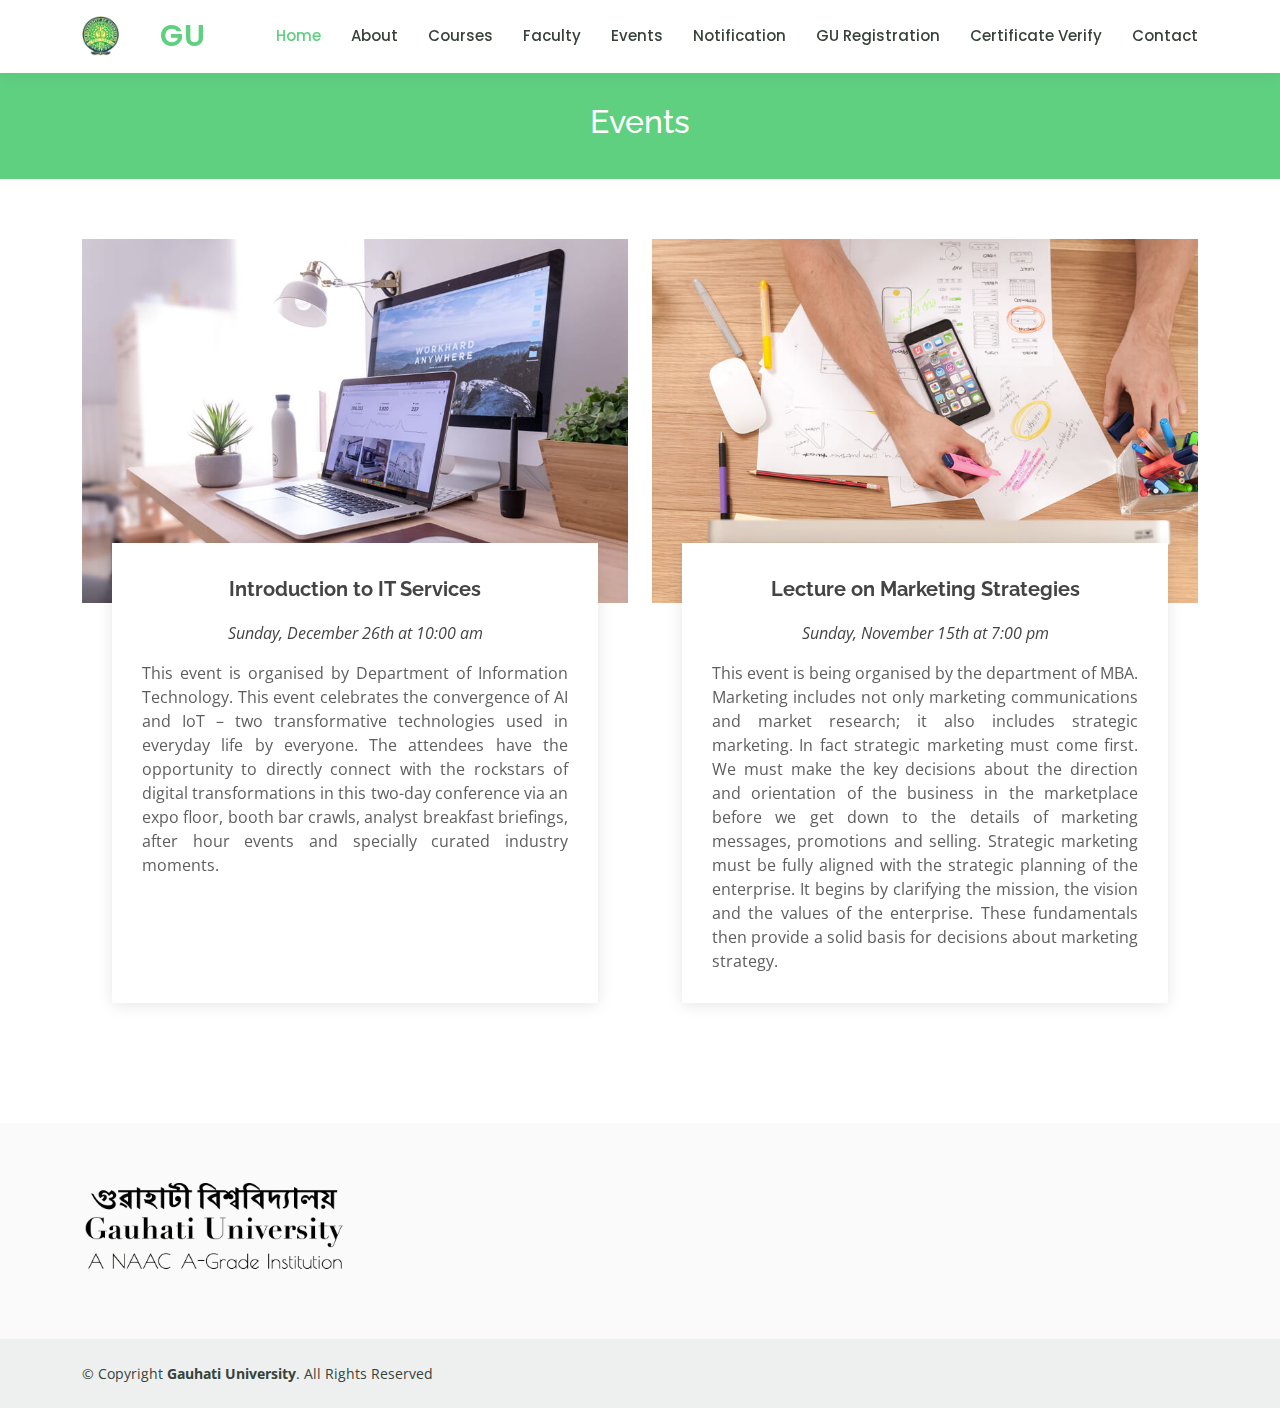
<file: events.html>
<!DOCTYPE html>
<html lang="en">

<head>
  <meta charset="utf-8">
  <meta content="width=device-width, initial-scale=1.0" name="viewport">

  <title>Events</title>
  <meta content="" name="description">
  <meta content="" name="keywords">

  <!-- Favicons -->
  <link href="assets/img/favicon.png" rel="icon">
  <link href="assets/img/apple-touch-icon.png" rel="apple-touch-icon">

  <!-- Google Fonts -->
  <link href="https://fonts.googleapis.com/css?family=Open+Sans:300,300i,400,400i,600,600i,700,700i|Raleway:300,300i,400,400i,500,500i,600,600i,700,700i|Poppins:300,300i,400,400i,500,500i,600,600i,700,700i" rel="stylesheet">

  <!-- Vendor CSS Files -->
  <link href="assets/vendor/animate.css/animate.min.css" rel="stylesheet">
  <link href="assets/vendor/aos/aos.css" rel="stylesheet">
  <link href="assets/vendor/bootstrap/css/bootstrap.min.css" rel="stylesheet">
  <link href="assets/vendor/bootstrap-icons/bootstrap-icons.css" rel="stylesheet">
  <link href="assets/vendor/boxicons/css/boxicons.min.css" rel="stylesheet">
  <link href="assets/vendor/remixicon/remixicon.css" rel="stylesheet">
  <link href="assets/vendor/swiper/swiper-bundle.min.css" rel="stylesheet">

  <!-- Template Main CSS File -->
  <link href="assets/css/style.css" rel="stylesheet">

  <!-- =======================================================
  * Template Name: Mentor - v4.9.1
  * Template URL: https://bootstrapmade.com/mentor-free-education-bootstrap-theme/
  * Author: BootstrapMade.com
  * License: https://bootstrapmade.com/license/
  ======================================================== -->
</head>

<body>

  <!-- ======= Header ======= -->
  <header id="header" class="fixed-top">
    <div class="container d-flex align-items-center">

      <a href="index.html" class="logo me-auto"><img src="assets/img/gu-logo.png" alt="" class="img-fluid"></a>
      <h1 class="logo me-auto"><a href="index.html">GU</a></h1>
      

      <nav id="navbar" class="navbar order-last order-lg-0">

        <ul>
          <li><a class="active" href="index.html">Home</a></li>
          <li><a href="about.html" >About</a></li>
          <li><a href="courses.html">Courses</a></li>
          <li><a href="trainers.html">Faculty</a></li>
          <li><a href="events.html">Events</a></li>
          <li><a href="https://notification.gauhati.ac.in/notifications/general">Notification</a></li>
          <li><a href="https://guportal.in/Reg_Login_NC.aspx">GU Registration</a></li>
          <li><a href="https://anuragphukan.github.io/Certificate-Verification-Blockchain/index1.html">Certificate Verify</a></li>

          
          <li><a href="contact.html">Contact</a></li>
        </ul>
        <i class="bi bi-list mobile-nav-toggle"></i>
      </nav><!-- .navbar -->
    </div>
  </header><!-- End Header -->

  <main id="main">

    <!-- ======= Breadcrumbs ======= -->
    <div class="breadcrumbs" data-aos="fade-in">
      <div class="container">
        <h2>Events</h2>
      </div>
    </div><!-- End Breadcrumbs -->

    <!-- ======= Events Section ======= -->
    <section id="events" class="events">
      <div class="container" data-aos="fade-up">

        <div class="row">
          <div class="col-md-6 d-flex align-items-stretch">
            <div class="card">
              <div class="card-img">
                <img src="assets/img/events-1.jpg" alt="...">
              </div>
              <div class="card-body">
                <h5 class="card-title">Introduction to IT Services</h5>
                <p class="fst-italic text-center">Sunday, December 26th at 10:00 am</p>
                <p class="card-text" align = "justify">This event is organised by Department of Information Technology. This event celebrates the convergence of AI and IoT – two transformative technologies used in everyday life by everyone. The attendees have the opportunity to directly connect with the rockstars of digital transformations in this two-day conference via an expo floor, booth bar crawls, analyst breakfast briefings, after hour events and specially curated industry moments.</p>
              </div>
            </div>
          </div>
          <div class="col-md-6 d-flex align-items-stretch">
            <div class="card">
              <div class="card-img">
                <img src="assets/img/events-2.jpg" alt="...">
              </div>
              <div class="card-body">
                <h5 class="card-title">Lecture on Marketing Strategies</h5>
                <p class="fst-italic text-center">Sunday, November 15th at 7:00 pm</p>
                <p class="card-text" align="justify">This event is being organised by the department of MBA. Marketing includes not only marketing communications and market research; 
                  it also includes strategic marketing. In fact strategic marketing must come first. We must make 
                  the key decisions about the direction and orientation of the business in the marketplace before 
                  we get down to the details of marketing messages, promotions and selling.
                  Strategic marketing must be fully aligned with the strategic planning of the enterprise. It begins by clarifying the mission, the vision and the values of the enterprise. These fundamentals then provide a solid basis for decisions about marketing strategy.</p>
              </div>
            </div>

          </div>
        </div>

      </div>
    </section><!-- End Events Section -->

  </main><!-- End #main -->

    <!-- ======= Footer ======= -->
  <footer id="footer">

    <div class="footer-top">
      <div class="container">
        <div class="row">

          <div class="col-lg-3 col-md-6 footer-contact">
            <h3>
              <div style="text-align:center">
              <a href="index.html" class="logo me-auto"><img src="assets/img/footer-text-logo.png" alt="" class="img-fluid"></a>
              </div>
            </h3>
          </div>
        </div>
      </div>
    </div>

     <div class="container d-md-flex py-4">

      <div class="me-md-auto text-center text-md-start">
        <div class="copyright">
          &copy; Copyright <strong><span>Gauhati University</span></strong>. All Rights Reserved
        </div>
  </footer><!-- End Footer -->

  <div id="preloader"></div>
  <a href="#" class="back-to-top d-flex align-items-center justify-content-center"><i class="bi bi-arrow-up-short"></i></a>

  <!-- Vendor JS Files -->
  <script src="assets/vendor/purecounter/purecounter_vanilla.js"></script>
  <script src="assets/vendor/aos/aos.js"></script>
  <script src="assets/vendor/bootstrap/js/bootstrap.bundle.min.js"></script>
  <script src="assets/vendor/swiper/swiper-bundle.min.js"></script>
  <script src="assets/vendor/php-email-form/validate.js"></script>

  <!-- Template Main JS File -->
  <script src="assets/js/main.js"></script>

</body>

</html>
</file>
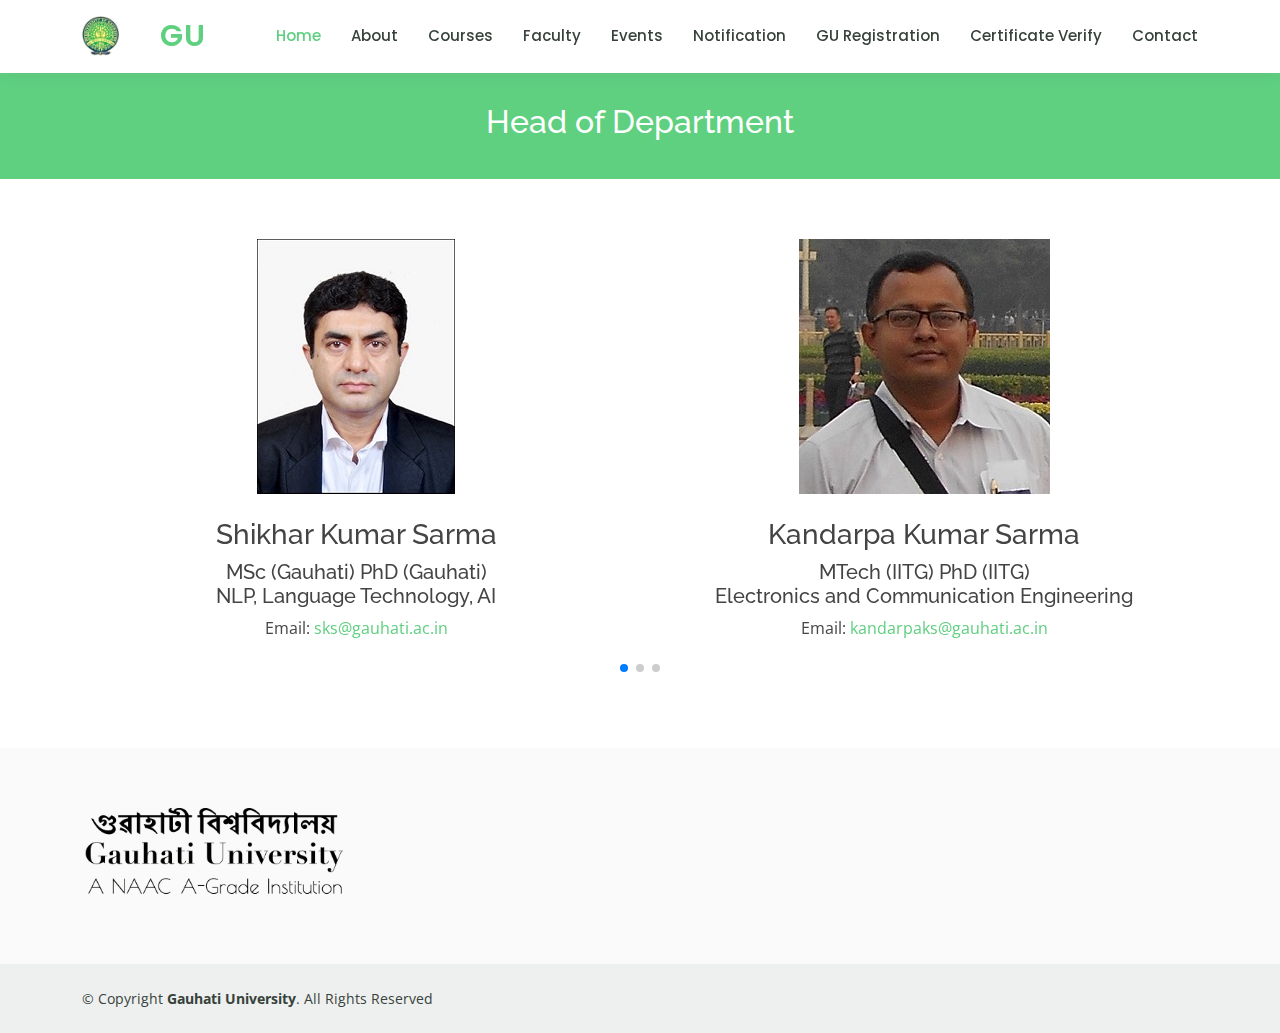
<file: trainers.html>
<!DOCTYPE html>
<html lang="en">

<head>
  <meta charset="utf-8">
  <meta content="width=device-width, initial-scale=1.0" name="viewport">

  <title>Faculty</title>
  <meta content="" name="description">
  <meta content="" name="keywords">

  <!-- Favicons -->
  <link href="assets/img/favicon.png" rel="icon">
  <link href="assets/img/apple-touch-icon.png" rel="apple-touch-icon">

  <!-- Google Fonts -->
  <link href="https://fonts.googleapis.com/css?family=Open+Sans:300,300i,400,400i,600,600i,700,700i|Raleway:300,300i,400,400i,500,500i,600,600i,700,700i|Poppins:300,300i,400,400i,500,500i,600,600i,700,700i" rel="stylesheet">

  <!-- Vendor CSS Files -->
  <link href="assets/vendor/animate.css/animate.min.css" rel="stylesheet">
  <link href="assets/vendor/aos/aos.css" rel="stylesheet">
  <link href="assets/vendor/bootstrap/css/bootstrap.min.css" rel="stylesheet">
  <link href="assets/vendor/bootstrap-icons/bootstrap-icons.css" rel="stylesheet">
  <link href="assets/vendor/boxicons/css/boxicons.min.css" rel="stylesheet">
  <link href="assets/vendor/remixicon/remixicon.css" rel="stylesheet">
  <link href="assets/vendor/swiper/swiper-bundle.min.css" rel="stylesheet">

  <!-- Template Main CSS File -->
  <link href="assets/css/style.css" rel="stylesheet">


</head>

<body>

   <!-- ======= Header ======= -->
   <header id="header" class="fixed-top">
    <div class="container d-flex align-items-center">

      <a href="index.html" class="logo me-auto"><img src="assets/img/gu-logo.png" alt="" class="img-fluid"></a>
      <h1 class="logo me-auto"><a href="index.html">GU</a></h1>
      

      <nav id="navbar" class="navbar order-last order-lg-0">

        <ul>
          <li><a class="active" href="index.html">Home</a></li>
          <li><a href="about.html" >About</a></li>
          <li><a href="courses.html">Courses</a></li>
          <li><a href="trainers.html">Faculty</a></li>
          <li><a href="events.html">Events</a></li>
          <li><a href="https://notification.gauhati.ac.in/notifications/general">Notification</a></li>
          <li><a href="https://guportal.in/Reg_Login_NC.aspx">GU Registration</a></li>
          <li><a href="https://anuragphukan.github.io/Certificate-Verification-Blockchain/index1.html">Certificate Verify</a></li>

          
          <li><a href="contact.html">Contact</a></li>
        </ul>
        <i class="bi bi-list mobile-nav-toggle"></i>
      </nav><!-- .navbar -->
    </div>
  </header><!-- End Header -->

  <main id="main" data-aos="fade-in">

    <!-- ======= Breadcrumbs ======= -->
    <div class="breadcrumbs">
      <div class="container">
        <h2>Head of Department</h2>
      </div>
    </div><!-- End Breadcrumbs -->

    <!-- ======= Trainers Section ======= -->
    <section id="trainers" class="trainers">
      <div class="container" data-aos="fade-up">

        <div class="testimonials-slider swiper" data-aos="fade-up" data-aos-delay="100">
          <div class="swiper-wrapper">

            <div class="swiper-slide">
              <div class="testimonial-wrap">
                <div class="testimonial-item" style="text-align:center">
                  <img src="assets/img/trainers/sks.jpg" class="testimonial-img" alt="">
                  <br/><br/>
                  <h3>Shikhar Kumar Sarma </h3>
                  <h5>MSc (Gauhati) PhD (Gauhati) <br>NLP, Language Technology, AI</h5>
                  <h7>Email: <a href="https://mail.google.com/mail/?view=cm&fs=1&tf=1&to=sks@gauhati.ac.in" target="_blank">sks@gauhati.ac.in</a> </h7>
                </div>
              </div>
            </div><!-- End testimonial item -->

            <div class="swiper-slide">
              <div class="testimonial-wrap">
                <div class="testimonial-item" style="text-align:center">
                  <img src="assets/img/trainers/kks.jpg" class="testimonial-img" alt="">
                  <br/><br/>
                  <h3>Kandarpa Kumar Sarma </h3>
                  <h5>MTech (IITG) PhD (IITG) <br> Electronics and Communication Engineering</h5>
                  <h7>Email: <a href="https://mail.google.com/mail/?view=cm&fs=1&tf=1&to=kandarpaks@gauhati.ac.in" target="_blank">kandarpaks@gauhati.ac.in</a> </h7>
                </div>
              </div>
            </div><!-- End testimonial item -->

            <div class="swiper-slide">
              <div class="testimonial-wrap">
                <div class="testimonial-item" style="text-align:center">
                  <img src="assets/img/trainers/md.jpg" class="testimonial-img" alt="">
                  <br/><br/>
                  <h3>Manab Deka</h3>
                  <h5>MSc (Gauhati) PhD (Gauhati) <br>Microbiology and Biomedical Sciences</h5>
                  <h7>Email: <a href="https://mail.google.com/mail/?view=cm&fs=1&tf=1&to=manabdeka@gauhati.ac.in" target="_blank">manabdeka@gauhati.ac.in</a> </h7>
                </div>
              </div>
            </div><!-- End testimonial item -->

          </div>
          <br/>
          <br/>
          <div class="swiper-pagination"></div>
        </div>
      </div>
    </section><!-- End Trainers Section -->

  </main><!-- End #main -->

 <!-- ======= Footer ======= -->
 <footer id="footer">

  <div class="footer-top">
    <div class="container">
      <div class="row">

        <div class="col-lg-3 col-md-6 footer-contact">
          <h3>
            <div style="text-align:center">
            <a href="index.html" class="logo me-auto"><img src="assets/img/footer-text-logo.png" alt="" class="img-fluid"></a>
            </div>
          </h3>
        </div>
      </div>
    </div>
  </div>

   <div class="container d-md-flex py-4">

    <div class="me-md-auto text-center text-md-start">
      <div class="copyright">
        &copy; Copyright <strong><span>Gauhati University</span></strong>. All Rights Reserved
      </div>
</footer><!-- End Footer -->

  <div id="preloader"></div>
  <a href="#" class="back-to-top d-flex align-items-center justify-content-center"><i class="bi bi-arrow-up-short"></i></a>

  <!-- Vendor JS Files -->
  <script src="assets/vendor/purecounter/purecounter_vanilla.js"></script>
  <script src="assets/vendor/aos/aos.js"></script>
  <script src="assets/vendor/bootstrap/js/bootstrap.bundle.min.js"></script>
  <script src="assets/vendor/swiper/swiper-bundle.min.js"></script>
  <script src="assets/vendor/php-email-form/validate.js"></script>

  <!-- Template Main JS File -->
  <script src="assets/js/main.js"></script>

</body>

</html>
</file>
<file: assets/css/style.css>
body {
  font-family: "Open Sans", sans-serif;
  color: #444444;
}

a {
  color: #5fcf80;
  text-decoration: none;
}

a:hover {
  color: #86db9f;
  text-decoration: none;
}

h1,
h2,
h3,
h4,
h5,
h6 {
  font-family: "Raleway", sans-serif;
}


.back-to-top {
  position: fixed;
  visibility: hidden;
  opacity: 0;
  right: 15px;
  bottom: 15px;
  z-index: 996;
  background: #5fcf80;
  width: 40px;
  height: 40px;
  border-radius: 50px;
  transition: all 0.4s;
}

.back-to-top i {
  font-size: 28px;
  color: #fff;
  line-height: 0;
}

.back-to-top:hover {
  background: #7ed899;
  color: #fff;
}

.back-to-top.active {
  visibility: visible;
  opacity: 1;
}


#preloader {
  position: fixed;
  top: 0;
  left: 0;
  right: 0;
  bottom: 0;
  z-index: 9999;
  overflow: hidden;
  background: #fff;
}

#preloader:before {
  content: "";
  position: fixed;
  top: calc(50% - 30px);
  left: calc(50% - 30px);
  border: 6px solid #5fcf80;
  border-top-color: #fff;
  border-bottom-color: #fff;
  border-radius: 50%;
  width: 60px;
  height: 60px;
  -webkit-animation: animate-preloader 1s linear infinite;
  animation: animate-preloader 1s linear infinite;
}

@-webkit-keyframes animate-preloader {
  0% {
    transform: rotate(0deg);
  }

  100% {
    transform: rotate(360deg);
  }
}

@keyframes animate-preloader {
  0% {
    transform: rotate(0deg);
  }

  100% {
    transform: rotate(360deg);
  }
}

/*--------------------------------------------------------------
# Disable aos animation delay on mobile devices
--------------------------------------------------------------*/
@media screen and (max-width: 768px) {
  [data-aos-delay] {
    transition-delay: 0 !important;
  }
}

/*--------------------------------------------------------------
# Header
--------------------------------------------------------------*/
#header {
  background: #fff;
  transition: all 0.5s;
  z-index: 997;
  padding: 15px 0;
  box-shadow: 0px 0 18px rgba(55, 66, 59, 0.08);
}

#header .logo {
  font-size: 30px;
  margin: 0;
  padding: 0;
  line-height: 1;
  font-weight: 600;
  letter-spacing: 1px;
  text-transform: uppercase;
  font-family: "Poppins", sans-serif;
}

#header .logo a {
  color: #5fcf80;
}

#header .logo img {
  max-height: 40px;
}

/**
* Get Startet Button 
*/
.get-started-btn {
  margin-left: 22px;
  background: #5fcf80;
  color: #fff;
  border-radius: 50px;
  padding: 8px 25px;
  white-space: nowrap;
  transition: 0.3s;
  font-size: 14px;
  display: inline-block;
}

.get-started-btn:hover {
  background: #3ac162;
  color: #fff;
}

@media (max-width: 768px) {
  .get-started-btn {
    margin: 0 15px 0 0;
    padding: 6px 18px;
  }
}

/*--------------------------------------------------------------
# Navigation Menu
--------------------------------------------------------------*/
/**
* Desktop Navigation 
*/
.navbar {
  padding: 0;
}

.navbar ul {
  margin: 0;
  padding: 0;
  display: flex;
  list-style: none;
  align-items: center;
}

.navbar li {
  position: relative;
}

.navbar a,
.navbar a:focus {
  display: flex;
  align-items: center;
  justify-content: space-between;
  padding: 10px 0 10px 30px;
  font-family: "Poppins", sans-serif;
  font-size: 15px;
  font-weight: 500;
  color: #37423b;
  white-space: nowrap;
  transition: 0.3s;
}

.navbar a i,
.navbar a:focus i {
  font-size: 12px;
  line-height: 0;
  margin-left: 5px;
}

.navbar a:hover,
.navbar .active,
.navbar .active:focus,
.navbar li:hover>a {
  color: #5fcf80;
}

.navbar .dropdown ul {
  display: block;
  position: absolute;
  left: 30px;
  top: calc(100% + 30px);
  margin: 0;
  padding: 10px 0;
  z-index: 99;
  opacity: 0;
  visibility: hidden;
  background: #fff;
  box-shadow: 0px 0px 30px rgba(127, 137, 161, 0.25);
  transition: 0.3s;
  border-radius: 4px;
}

.navbar .dropdown ul li {
  min-width: 200px;
}

.navbar .dropdown ul a {
  padding: 10px 20px;
  font-size: 14px;
  text-transform: none;
  font-weight: 500;
}

.navbar .dropdown ul a i {
  font-size: 12px;
}

.navbar .dropdown ul a:hover,
.navbar .dropdown ul .active:hover,
.navbar .dropdown ul li:hover>a {
  color: #5fcf80;
}

.navbar .dropdown:hover>ul {
  opacity: 1;
  top: 100%;
  visibility: visible;
}

.navbar .dropdown .dropdown ul {
  top: 0;
  left: calc(100% - 30px);
  visibility: hidden;
}

.navbar .dropdown .dropdown:hover>ul {
  opacity: 1;
  top: 0;
  left: 100%;
  visibility: visible;
}

@media (max-width: 1366px) {
  .navbar .dropdown .dropdown ul {
    left: -90%;
  }

  .navbar .dropdown .dropdown:hover>ul {
    left: -100%;
  }
}

/**
* Mobile Navigation 
*/
.mobile-nav-toggle {
  color: #37423b;
  font-size: 28px;
  cursor: pointer;
  display: none;
  line-height: 0;
  transition: 0.5s;
}

.mobile-nav-toggle.bi-x {
  color: #fff;
}

@media (max-width: 991px) {
  .mobile-nav-toggle {
    display: block;
  }

  .navbar ul {
    display: none;
  }
}

.navbar-mobile {
  position: fixed;
  overflow: hidden;
  top: 0;
  right: 0;
  left: 0;
  bottom: 0;
  background: rgba(32, 38, 34, 0.9);
  transition: 0.3s;
  z-index: 999;
}

.navbar-mobile .mobile-nav-toggle {
  position: absolute;
  top: 15px;
  right: 15px;
}

.navbar-mobile ul {
  display: block;
  position: absolute;
  top: 55px;
  right: 15px;
  bottom: 15px;
  left: 15px;
  padding: 10px 0;
  border-radius: 6px;
  background-color: #fff;
  overflow-y: auto;
  transition: 0.3s;
}

.navbar-mobile a,
.navbar-mobile a:focus {
  padding: 10px 20px;
  font-size: 15px;
  color: #37423b;
}

.navbar-mobile a:hover,
.navbar-mobile .active,
.navbar-mobile li:hover>a {
  color: #5fcf80;
}

.navbar-mobile .getstarted,
.navbar-mobile .getstarted:focus {
  margin: 15px;
}

.navbar-mobile .dropdown ul {
  position: static;
  display: none;
  margin: 10px 20px;
  padding: 10px 0;
  z-index: 99;
  opacity: 1;
  visibility: visible;
  background: #fff;
  box-shadow: 0px 0px 30px rgba(127, 137, 161, 0.25);
}

.navbar-mobile .dropdown ul li {
  min-width: 200px;
}

.navbar-mobile .dropdown ul a {
  padding: 10px 20px;
}

.navbar-mobile .dropdown ul a i {
  font-size: 12px;
}

.navbar-mobile .dropdown ul a:hover,
.navbar-mobile .dropdown ul .active:hover,
.navbar-mobile .dropdown ul li:hover>a {
  color: #5fcf80;
}

.navbar-mobile .dropdown>.dropdown-active {
  display: block;
}

/*--------------------------------------------------------------
# Hero Section
--------------------------------------------------------------*/
#hero {
  width: 100%;
  height: 80vh;
  background: url("../img/hero-bg.jpg") top center;
  background-size: cover;
  position: relative;
}

#hero:before {
  content: "";
  background: rgba(0, 0, 0, 0.4);
  position: absolute;
  bottom: 0;
  top: 0;
  left: 0;
  right: 0;
}

#hero .container {
  padding-top: 72px;
}

@media (max-width: 992px) {
  #hero .container {
    padding-top: 62px;
  }
}

#hero h1 {
  margin: 0;
  font-size: 48px;
  font-weight: 700;
  line-height: 56px;
  color: #fff;
  font-family: "Poppins", sans-serif;
}

#hero h2 {
  color: #eee;
  margin: 10px 0 0 0;
  font-size: 24px;
}

#hero .btn-get-started {
  font-family: "Raleway", sans-serif;
  font-weight: 500;
  font-size: 15px;
  letter-spacing: 1px;
  display: inline-block;
  padding: 10px 35px;
  border-radius: 50px;
  transition: 0.5s;
  margin-top: 30px;
  border: 2px solid #fff;
  color: #fff;
}

#hero .btn-get-started:hover {
  background: #5fcf80;
  border: 2px solid #5fcf80;
}

@media (min-width: 1024px) {
  #hero {
    background-attachment: fixed;
  }
}

@media (max-width: 768px) {
  #hero {
    height: 100vh;
  }

  #hero h1 {
    font-size: 28px;
    line-height: 36px;
  }

  #hero h2 {
    font-size: 18px;
    line-height: 24px;
  }
}

/*--------------------------------------------------------------
# Sections General
--------------------------------------------------------------*/
section {
  padding: 60px 0;
  overflow: hidden;
}

.section-bg {
  background-color: #f6f7f6;
}

.section-title {
  padding-bottom: 40px;
}

.section-title h2 {
  font-size: 14px;
  font-weight: 500;
  padding: 0;
  line-height: 1px;
  margin: 0 0 5px 0;
  letter-spacing: 2px;
  text-transform: uppercase;
  color: #aaaaaa;
  font-family: "Poppins", sans-serif;
}

.section-title h2::after {
  content: "";
  width: 120px;
  height: 1px;
  display: inline-block;
  background: #9ae1af;
  margin: 4px 10px;
}

.section-title p {
  margin: 0;
  margin: 0;
  font-size: 36px;
  font-weight: 700;
  text-transform: uppercase;
  font-family: "Poppins", sans-serif;
  color: #37423b;
}

.breadcrumbs {
  margin-top: 73px;
  text-align: center;
  background: #5fcf80;
  padding: 30px 0;
  color: #fff;
}

@media (max-width: 992px) {
  .breadcrumbs {
    margin-top: 63px;
  }
}

.breadcrumbs h2 {
  font-size: 32px;
  font-weight: 500;
}

.breadcrumbs p {
  font-size: 14px;
  margin-bottom: 0;
}

/*--------------------------------------------------------------
# About
--------------------------------------------------------------*/
.about .content h3 {
  font-weight: 600;
  font-size: 26px;
}

.about .content ul {
  list-style: none;
  padding: 0;
}

.about .content ul li {
  padding-bottom: 10px;
}

.about .content ul i {
  font-size: 20px;
  padding-right: 4px;
  color: #5fcf80;
}

.about .content .learn-more-btn {
  background: #5fcf80;
  color: #fff;
  border-radius: 50px;
  padding: 8px 25px 9px 25px;
  white-space: nowrap;
  transition: 0.3s;
  font-size: 14px;
  display: inline-block;
}

.about .content .learn-more-btn:hover {
  background: #3ac162;
  color: #fff;
}

@media (max-width: 768px) {
  .about .content .learn-more-btn {
    margin: 0 48px 0 0;
    padding: 6px 18px;
  }
}

/*--------------------------------------------------------------
# Counts
--------------------------------------------------------------*/
.counts {
  padding: 30px 0;
}

.counts .counters span {
  font-size: 48px;
  display: block;
  color: #5fcf80;
  font-weight: 700;
}

.counts .counters p {
  padding: 0;
  margin: 0 0 20px 0;
  font-family: "Raleway", sans-serif;
  font-size: 15px;
  font-weight: 600;
  color: #37423b;
}

/*--------------------------------------------------------------
# Why Us
--------------------------------------------------------------*/
.why-us .content {
  padding: 30px;
  background: #5fcf80;
  border-radius: 4px;
  color: #fff;
}

.why-us .content h3 {
  font-weight: 700;
  font-size: 34px;
  margin-bottom: 30px;
}

.why-us .content p {
  margin-bottom: 30px;
}

.why-us .content .more-btn {
  display: inline-block;
  background: rgba(255, 255, 255, 0.2);
  padding: 6px 30px 8px 30px;
  color: #fff;
  border-radius: 50px;
  transition: all ease-in-out 0.4s;
}

.why-us .content .more-btn i {
  font-size: 14px;
}

.why-us .content .more-btn:hover {
  color: #5fcf80;
  background: #fff;
}

.why-us .icon-boxes .icon-box {
  text-align: center;
  background: #fff;
  padding: 40px 30px;
  width: 100%;
  border: 1px solid #eef0ef;
}

.why-us .icon-boxes .icon-box i {
  font-size: 32px;
  padding: 18px;
  color: #5fcf80;
  margin-bottom: 30px;
  background: #ecf9f0;
  border-radius: 50px;
}

.why-us .icon-boxes .icon-box h4 {
  font-size: 20px;
  font-weight: 700;
  margin: 0 0 30px 0;
}

.why-us .icon-boxes .icon-box p {
  font-size: 15px;
  color: #848484;
}

/*--------------------------------------------------------------
# Features
--------------------------------------------------------------*/
.features {
  padding-top: 0px;
}

.features .icon-box {
  display: flex;
  align-items: center;
  padding: 20px;
  transition: 0.3s;
  border: 1px solid #eef0ef;
}

.features .icon-box i {
  font-size: 32px;
  padding-right: 10px;
  line-height: 1;
}

.features .icon-box h3 {
  font-weight: 700;
  margin: 0;
  padding: 0;
  line-height: 1;
  font-size: 16px;
}

.features .icon-box h3 a {
  color: #37423b;
  transition: 0.3s;
}

.features .icon-box:hover {
  border-color: #5fcf80;
}

.features .icon-box:hover h3 a {
  color: #5fcf80;
}

/*--------------------------------------------------------------
# Courses
--------------------------------------------------------------*/
.courses .course-item {
  border-radius: 5px;
  border: 1px solid #eef0ef;
}

.courses .course-content {
  padding: 15px;
}

.courses .course-content h3 {
  font-weight: 700;
  font-size: 20px;
}

.courses .course-content h3 a {
  color: #37423b;
  transition: 0.3s;
}

.courses .course-content h3 a:hover {
  color: #5fcf80;
}

.courses .course-content p {
  font-size: 14px;
  color: #777777;
}

.courses .course-content h4 {
  font-size: 14px;
  background: #5fcf80;
  padding: 7px 14px;
  color: #fff;
  margin: 0;
}

.courses .course-content .price {
  margin: 0;
  font-weight: 700;
  font-size: 18px;
  color: #37423b;
}

.courses .trainer {
  padding-top: 15px;
  border-top: 1px solid #eef0ef;
}

.courses .trainer .trainer-profile img {
  max-width: 50px;
  border-radius: 50px;
}

.courses .trainer .trainer-profile span {
  padding-left: 10px;
  font-weight: 600;
  font-size: 16px;
  color: #5a6c60;
}

.courses .trainer .trainer-rank {
  font-size: 18px;
  color: #657a6d;
}

/*--------------------------------------------------------------
# Trainers
--------------------------------------------------------------*/
.trainers .member {
  text-align: center;
  margin-bottom: 20px;
  background: #fff;
  border: 1px solid #eef0ef;
}

.trainers .member img {
  margin: -1px -1px 30px -1px;
}

.trainers .member .member-content {
  padding: 0 20px 30px 20px;
}

.trainers .member h4 {
  font-weight: 700;
  margin-bottom: 2px;
  font-size: 18px;
}

.trainers .member span {
  font-style: italic;
  display: block;
  font-size: 13px;
}

.trainers .member p {
  padding-top: 10px;
  font-size: 14px;
  font-style: italic;
  color: #aaaaaa;
}

.trainers .member .social {
  margin-top: 15px;
}

.trainers .member .social a {
  color: #7e9486;
  transition: 0.3s;
}

.trainers .member .social a:hover {
  color: #5fcf80;
}

.trainers .member .social i {
  font-size: 18px;
  margin: 0 2px;
}

/*--------------------------------------------------------------
# Testimonials
--------------------------------------------------------------*/
.testimonials .testimonial-wrap {
  padding-left: 50px;
}

.testimonials .testimonials-carousel,
.testimonials .testimonials-slider {
  overflow: hidden;
}

.testimonials .testimonial-item {
  box-sizing: content-box;
  padding: 30px 30px 30px 60px;
  margin: 30px 15px;
  min-height: 200px;
  border: 1px solid #eef0ef;
  position: relative;
  background: #fff;
}

.testimonials .testimonial-item .testimonial-img {
  width: 90px;
  border-radius: 10px;
  border: 6px solid #fff;
  position: absolute;
  left: -45px;
}

.testimonials .testimonial-item h3 {
  font-size: 18px;
  font-weight: bold;
  margin: 10px 0 5px 0;
  color: #111;
}

.testimonials .testimonial-item h4 {
  font-size: 14px;
  color: #999;
  margin: 0;
}

.testimonials .testimonial-item .quote-icon-left,
.testimonials .testimonial-item .quote-icon-right {
  color: #c1ecce;
  font-size: 26px;
}

.testimonials .testimonial-item .quote-icon-left {
  display: inline-block;
  left: -5px;
  position: relative;
}

.testimonials .testimonial-item .quote-icon-right {
  display: inline-block;
  right: -5px;
  position: relative;
  top: 10px;
}

.testimonials .testimonial-item p {
  font-style: italic;
  margin: 15px auto 15px auto;
}

.testimonials .swiper-pagination {
  margin-top: 20px;
  position: relative;
}

.testimonials .swiper-pagination .swiper-pagination-bullet {
  width: 12px;
  height: 12px;
  background-color: #fff;
  opacity: 1;
  border: 1px solid #5fcf80;
}

.testimonials .swiper-pagination .swiper-pagination-bullet-active {
  background-color: #5fcf80;
}

@media (max-width: 767px) {
  .testimonials .testimonial-wrap {
    padding-left: 0;
  }

  .testimonials .testimonials-carousel,
  .testimonials .testimonials-slider {
    overflow: hidden;
  }

  .testimonials .testimonial-item {
    padding: 30px;
    margin: 15px;
  }

  .testimonials .testimonial-item .testimonial-img {
    position: static;
    left: auto;
  }
}

/*--------------------------------------------------------------
# Cource Details
--------------------------------------------------------------*/
.course-details h3 {
  font-size: 24px;
  margin: 30px 0 15px 0;
  font-weight: 700;
  position: relative;
  padding-bottom: 10px;
}

.course-details h3:before {
  content: "";
  position: absolute;
  display: block;
  width: 100%;
  height: 1px;
  background: #eef0ef;
  bottom: 0;
  left: 0;
}

.course-details h3:after {
  content: "";
  position: absolute;
  display: block;
  width: 60px;
  height: 1px;
  background: #5fcf80;
  bottom: 0;
  left: 0;
}

.course-details .course-info {
  background: #f6f7f6;
  padding: 10px 15px;
  margin-bottom: 15px;
}

.course-details .course-info h5 {
  font-weight: 400;
  font-size: 16px;
  margin: 0;
  font-family: "Poppins", sans-serif;
}

.course-details .course-info p {
  margin: 0;
  font-weight: 600;
}

.course-details .course-info a {
  color: #657a6d;
}

/*--------------------------------------------------------------
# Cource Details Tabs
--------------------------------------------------------------*/
.cource-details-tabs {
  overflow: hidden;
  padding-top: 0;
}

.cource-details-tabs .nav-tabs {
  border: 0;
}

.cource-details-tabs .nav-link {
  border: 0;
  padding: 12px 15px 12px 0;
  transition: 0.3s;
  color: #37423b;
  border-radius: 0;
  border-right: 2px solid #e2e7e4;
  font-weight: 600;
  font-size: 15px;
}

.cource-details-tabs .nav-link:hover {
  color: #5fcf80;
}

.cource-details-tabs .nav-link.active {
  color: #5fcf80;
  border-color: #5fcf80;
}

.cource-details-tabs .tab-pane.active {
  -webkit-animation: fadeIn 0.5s ease-out;
  animation: fadeIn 0.5s ease-out;
}

.cource-details-tabs .details h3 {
  font-size: 26px;
  font-weight: 600;
  margin-bottom: 20px;
  color: #37423b;
}

.cource-details-tabs .details p {
  color: #777777;
}

.cource-details-tabs .details p:last-child {
  margin-bottom: 0;
}

@media (max-width: 992px) {
  .cource-details-tabs .nav-link {
    border: 0;
    padding: 15px;
  }

  .cource-details-tabs .nav-link.active {
    color: #fff;
    background: #5fcf80;
  }
}

/*--------------------------------------------------------------
# Events
--------------------------------------------------------------*/
.events .card {
  border: 0;
  padding: 0 30px;
  margin-bottom: 60px;
  position: relative;
}

.events .card-img {
  width: calc(100% + 60px);
  margin-left: -30px;
  overflow: hidden;
  z-index: 9;
  border-radius: 0;
}

.events .card-img img {
  max-width: 100%;
  transition: all 0.3s ease-in-out;
}

.events .card-body {
  z-index: 10;
  background: #fff;
  border-top: 4px solid #fff;
  padding: 30px;
  box-shadow: 0px 2px 15px rgba(0, 0, 0, 0.1);
  margin-top: -60px;
  transition: 0.3s;
}

.events .card-title {
  font-weight: 700;
  text-align: center;
  margin-bottom: 20px;
}

.events .card-title a {
  color: #37423b;
  transition: 0.3s;
}

.events .card-text {
  color: #5e5e5e;
}

.events .read-more a {
  color: #777777;
  text-transform: uppercase;
  font-weight: 600;
  font-size: 12px;
  transition: 0.3s;
}

.events .read-more a:hover {
  color: #5fcf80;
}

.events .card:hover img {
  transform: scale(1.1);
}

.events .card:hover .card-body {
  border-color: #5fcf80;
}

.events .card:hover .card-body .card-title a {
  color: #5fcf80;
}

/*--------------------------------------------------------------
# Pricing
--------------------------------------------------------------*/
.pricing .box {
  padding: 20px;
  background: #fff;
  text-align: center;
  border: 1px solid #eef0ef;
  border-radius: 0;
  position: relative;
  overflow: hidden;
}

.pricing h3 {
  font-weight: 400;
  margin: -20px -20px 20px -20px;
  padding: 20px 15px;
  font-size: 16px;
  font-weight: 600;
  color: #777777;
  background: #f8f8f8;
}

.pricing h4 {
  font-size: 36px;
  color: #5fcf80;
  font-weight: 600;
  font-family: "Poppins", sans-serif;
  margin-bottom: 20px;
}

.pricing h4 sup {
  font-size: 20px;
  top: -15px;
  left: -3px;
}

.pricing h4 span {
  color: #bababa;
  font-size: 16px;
  font-weight: 300;
}

.pricing ul {
  padding: 0;
  list-style: none;
  color: #444444;
  text-align: center;
  line-height: 20px;
  font-size: 14px;
}

.pricing ul li {
  padding-bottom: 16px;
}

.pricing ul i {
  color: #5fcf80;
  font-size: 18px;
  padding-right: 4px;
}

.pricing ul .na {
  color: #ccc;
  text-decoration: line-through;
}

.pricing .btn-wrap {
  margin: 20px -20px -20px -20px;
  padding: 20px 15px;
  background: #f8f8f8;
  text-align: center;
}

.pricing .btn-buy {
  background: #5fcf80;
  display: inline-block;
  padding: 8px 35px;
  border-radius: 50px;
  color: #fff;
  transition: none;
  font-size: 14px;
  font-weight: 400;
  font-family: "Raleway", sans-serif;
  font-weight: 600;
  transition: 0.3s;
}

.pricing .btn-buy:hover {
  background: #3ac162;
}

.pricing .featured h3 {
  color: #fff;
  background: #5fcf80;
}

.pricing .advanced {
  width: 200px;
  position: absolute;
  top: 18px;
  right: -68px;
  transform: rotate(45deg);
  z-index: 1;
  font-size: 14px;
  padding: 1px 0 3px 0;
  background: #5fcf80;
  color: #fff;
}

/*--------------------------------------------------------------
# Contact
--------------------------------------------------------------*/
.contact {
  padding-top: 5px;
}

.contact .info {
  width: 100%;
  background: #fff;
}

.contact .info i {
  font-size: 20px;
  color: #5fcf80;
  float: left;
  width: 44px;
  height: 44px;
  background: #ecf9f0;
  display: flex;
  justify-content: center;
  align-items: center;
  border-radius: 50px;
  transition: all 0.3s ease-in-out;
}

.contact .info h4 {
  padding: 0 0 0 60px;
  font-size: 22px;
  font-weight: 600;
  margin-bottom: 5px;
  color: #37423b;
}

.contact .info p {
  padding: 0 0 0 60px;
  margin-bottom: 0;
  font-size: 14px;
  color: #657a6d;
}

.contact .info .email,
.contact .info .phone {
  margin-top: 40px;
}

.contact .info .email:hover i,
.contact .info .address:hover i,
.contact .info .phone:hover i {
  background: #5fcf80;
  color: #fff;
}

.contact .php-email-form {
  width: 100%;
  background: #fff;
}

.contact .php-email-form .form-group {
  padding-bottom: 8px;
}

.contact .php-email-form .error-message {
  display: none;
  color: #fff;
  background: #ed3c0d;
  text-align: left;
  padding: 15px;
  font-weight: 600;
}

.contact .php-email-form .error-message br+br {
  margin-top: 25px;
}

.contact .php-email-form .sent-message {
  display: none;
  color: #fff;
  background: #18d26e;
  text-align: center;
  padding: 15px;
  font-weight: 600;
}

.contact .php-email-form .loading {
  display: none;
  background: #fff;
  text-align: center;
  padding: 15px;
}

.contact .php-email-form .loading:before {
  content: "";
  display: inline-block;
  border-radius: 50%;
  width: 24px;
  height: 24px;
  margin: 0 10px -6px 0;
  border: 3px solid #18d26e;
  border-top-color: #eee;
  -webkit-animation: animate-loading 1s linear infinite;
  animation: animate-loading 1s linear infinite;
}

.contact .php-email-form input,
.contact .php-email-form textarea {
  border-radius: 4px;
  box-shadow: none;
  font-size: 14px;
}

.contact .php-email-form input:focus,
.contact .php-email-form textarea:focus {
  border-color: #5fcf80;
}

.contact .php-email-form input {
  height: 44px;
}

.contact .php-email-form textarea {
  padding: 10px 12px;
}

.contact .php-email-form button[type=submit] {
  background: #5fcf80;
  border: 0;
  padding: 10px 35px;
  color: #fff;
  transition: 0.4s;
  border-radius: 50px;
}

.contact .php-email-form button[type=submit]:hover {
  background: #3ac162;
}

@-webkit-keyframes animate-loading {
  0% {
    transform: rotate(0deg);
  }

  100% {
    transform: rotate(360deg);
  }
}

@keyframes animate-loading {
  0% {
    transform: rotate(0deg);
  }

  100% {
    transform: rotate(360deg);
  }
}

/*--------------------------------------------------------------
# Footer
--------------------------------------------------------------*/
#footer {
  color: #37423b;
  font-size: 14px;
  background: #eef0ef;
}

#footer .footer-top {
  padding: 60px 0 30px 0;
  background: #f9faf9;
}

#footer .footer-top .footer-contact {
  margin-bottom: 30px;
}

#footer .footer-top .footer-contact h4 {
  font-size: 22px;
  margin: 0 0 30px 0;
  padding: 2px 0 2px 0;
  line-height: 1;
  font-weight: 700;
}

#footer .footer-top .footer-contact p {
  font-size: 14px;
  line-height: 24px;
  margin-bottom: 0;
  font-family: "Raleway", sans-serif;
  color: #777777;
}

#footer .footer-top h4 {
  font-size: 16px;
  font-weight: bold;
  color: #444444;
  position: relative;
  padding-bottom: 12px;
}

#footer .footer-top .footer-links {
  margin-bottom: 30px;
}

#footer .footer-top .footer-links ul {
  list-style: none;
  padding: 0;
  margin: 0;
}

#footer .footer-top .footer-links ul i {
  padding-right: 2px;
  color: #5fcf80;
  font-size: 18px;
  line-height: 1;
}

#footer .footer-top .footer-links ul li {
  padding: 10px 0;
  display: flex;
  align-items: center;
}

#footer .footer-top .footer-links ul li:first-child {
  padding-top: 0;
}

#footer .footer-top .footer-links ul a {
  color: #777777;
  transition: 0.3s;
  display: inline-block;
  line-height: 1;
}

#footer .footer-top .footer-links ul a:hover {
  text-decoration: none;
  color: #5fcf80;
}

#footer .footer-newsletter {
  font-size: 15px;
}

#footer .footer-newsletter h4 {
  font-size: 16px;
  font-weight: bold;
  color: #444444;
  position: relative;
  padding-bottom: 12px;
}

#footer .footer-newsletter form {
  margin-top: 30px;
  background: #fff;
  padding: 6px 10px;
  position: relative;
  border-radius: 50px;
  text-align: left;
  border: 1px solid #e0e5e2;
}

#footer .footer-newsletter form input[type=email] {
  border: 0;
  padding: 4px 8px;
  width: calc(100% - 100px);
}

#footer .footer-newsletter form input[type=submit] {
  position: absolute;
  top: -1px;
  right: -1px;
  bottom: -1px;
  border: 0;
  background: none;
  font-size: 16px;
  padding: 0 20px 2px 20px;
  background: #5fcf80;
  color: #fff;
  transition: 0.3s;
  border-radius: 50px;
  box-shadow: 0px 2px 15px rgba(0, 0, 0, 0.1);
}

#footer .footer-newsletter form input[type=submit]:hover {
  background: #3ac162;
}

#footer .credits {
  padding-top: 5px;
  font-size: 13px;
}

#footer .credits a {
  color: #3ac162;
  transition: 0.3s;
}

#footer .credits a:hover {
  color: #5fcf80;
}

#footer .social-links a {
  font-size: 18px;
  display: inline-block;
  background: #5fcf80;
  color: #fff;
  line-height: 1;
  padding: 8px 0;
  margin-right: 4px;
  border-radius: 50%;
  text-align: center;
  width: 36px;
  height: 36px;
  transition: 0.3s;
}

#footer .social-links a:hover {
  background: #3ac162;
  color: #fff;
  text-decoration: none;
}
</file>
